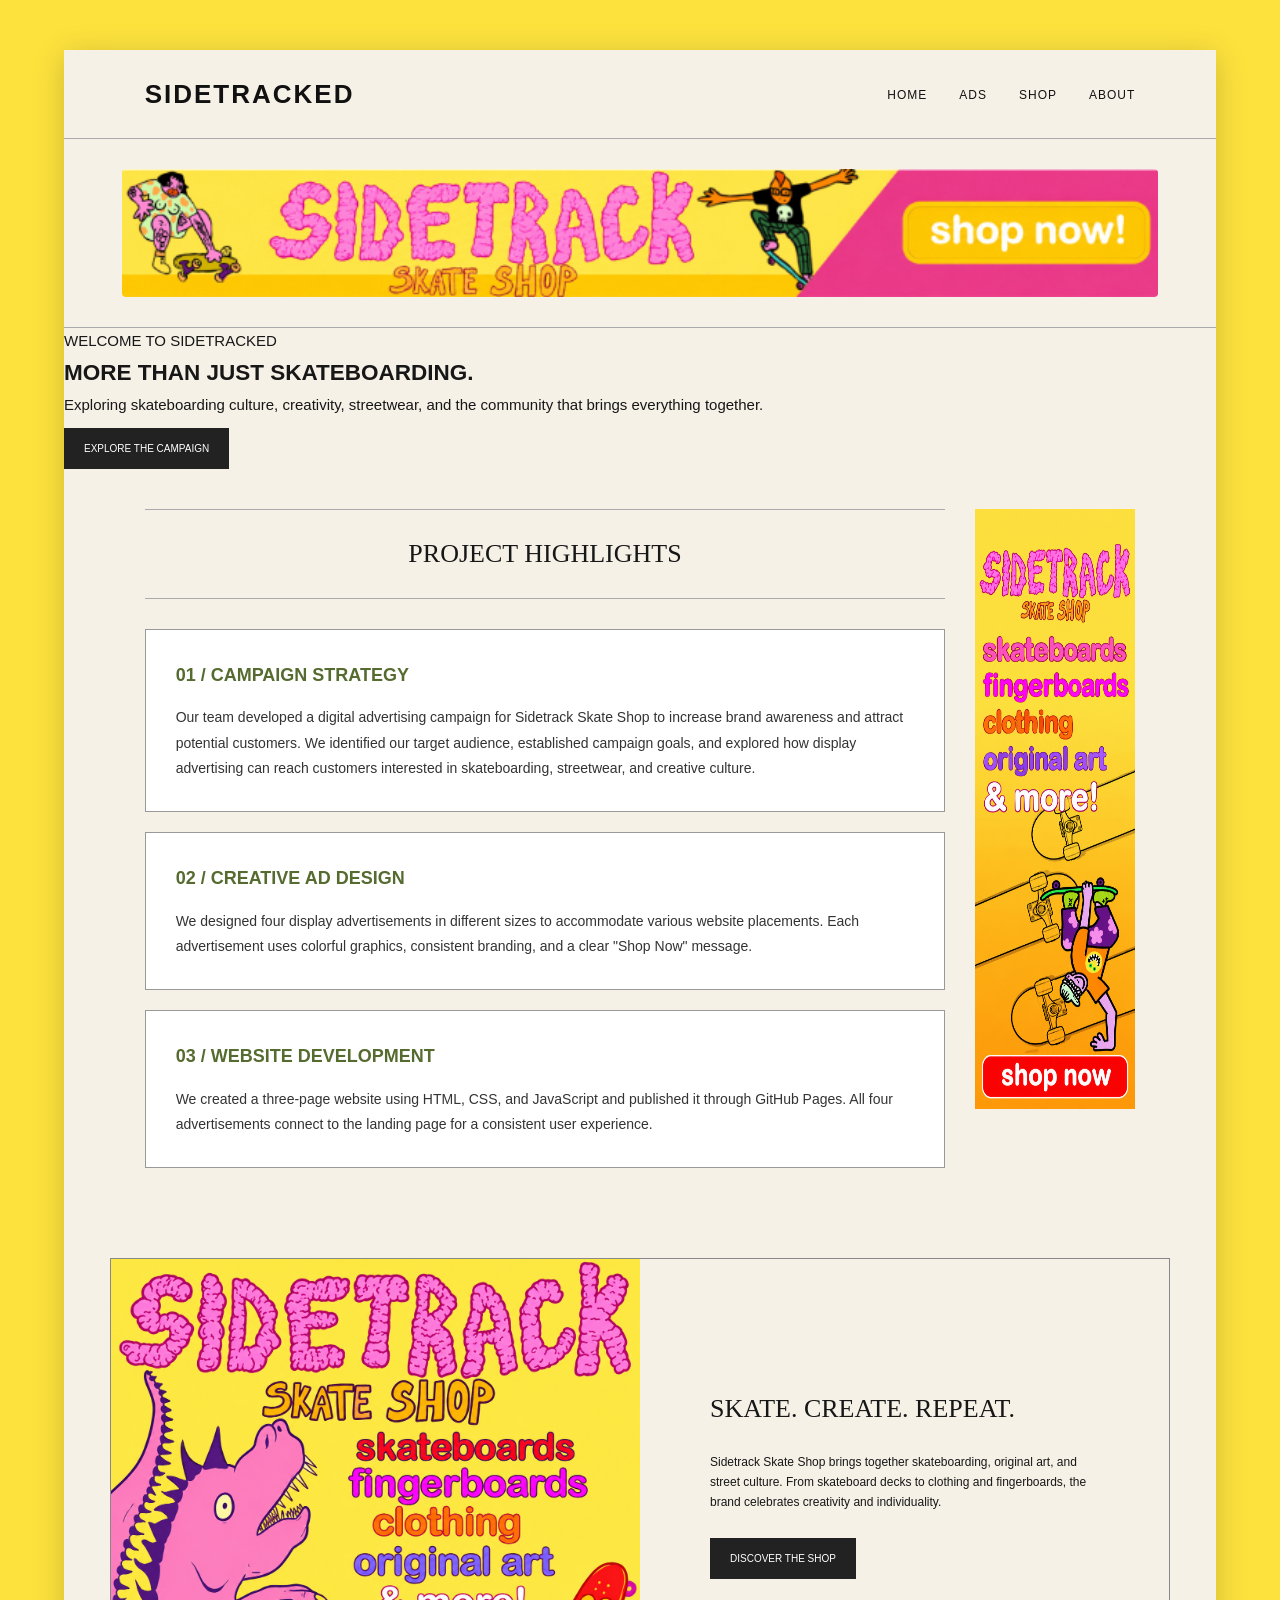
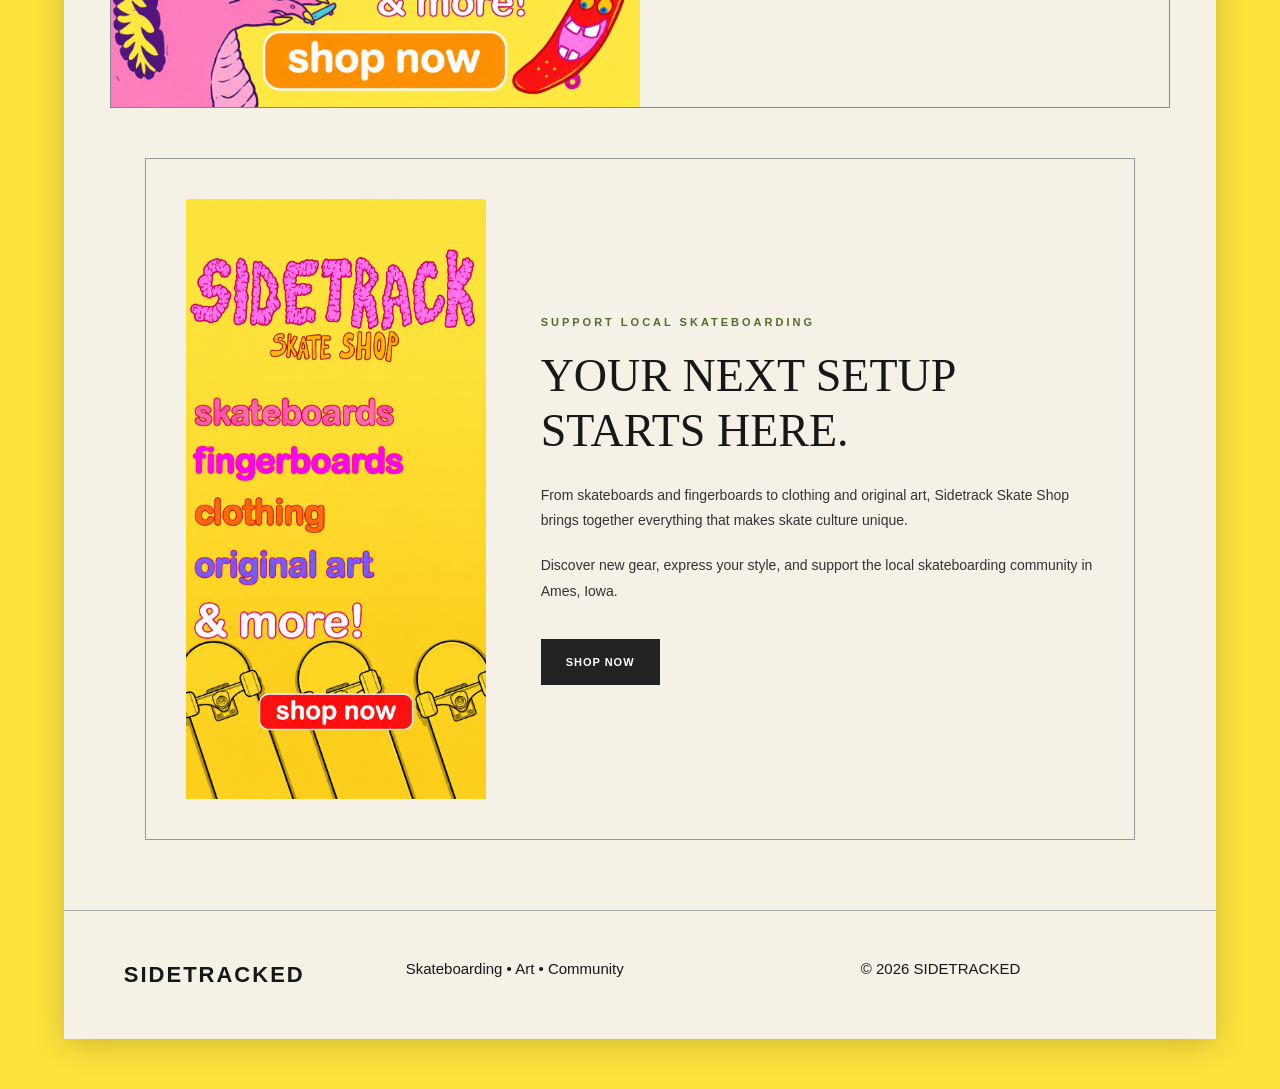
<file: index.html>
<!DOCTYPE html>
<html lang="en">
<head>
    <meta charset="UTF-8">
    <meta name="viewport" content="width=device-width, initial-scale=1.0">
    <title>SIDETRACKED | Home</title>
    <link rel="stylesheet" href="style.css?v=3">
</head>
<body>

<div class="site-container">

    <!-- NAVIGATION -->
    <header>
        <nav class="navbar">
            <a href="index.html" class="logo">SIDETRACKED</a>

            <ul class="nav-links">
                <li><a href="index.html">HOME</a></li>
                <li><a href="ads.html">ADS</a></li>
                <li><a href="landingv2.html">SHOP</a></li>
                <li><a href="#about">ABOUT</a></li>
            </ul>
        </nav>
    </header>

    <!-- HERO -->
    
<!-- SIDETRACKED BANNER -->
<section class="home-banner">

    <a href="landingv2.html">
        <img
            src="sidetrack ad2 728x90 v2.jpg"
            alt="SIDETRACKED Skate Shop Banner">
    </a>

</section>

    <section class="hero">
        <div class="hero-text">
            <p class="eyebrow">WELCOME TO SIDETRACKED</p>
            <h2>MORE THAN JUST SKATEBOARDING.</h2>
            <p>
                Exploring skateboarding culture, creativity,
                streetwear, and the community that brings
                everything together.
            </p>

            <a href="ads.html" class="button">EXPLORE THE CAMPAIGN</a>
        </div>
</section>

<!-- PROJECT HIGHLIGHTS + SIDEBAR AD -->
<section class="highlights-layout">

    <div class="highlights-content">

        <section class="section-heading">
            <h2>PROJECT HIGHLIGHTS</h2>
        </section>

        <section class="card-grid">

            <article class="feature-card">
                <h3>01 / CAMPAIGN STRATEGY</h3>
                <p>
                    Our team developed a digital advertising
                    campaign for Sidetrack Skate Shop to
                    increase brand awareness and attract
                    potential customers. We identified our
                    target audience, established campaign
                    goals, and explored how display
                    advertising can reach customers
                    interested in skateboarding,
                    streetwear, and creative culture.
                </p>
            </article>

            <article class="feature-card">
                <h3>02 / CREATIVE AD DESIGN</h3>
                <p>
                    We designed four display advertisements
                    in different sizes to accommodate
                    various website placements. Each
                    advertisement uses colorful graphics,
                    consistent branding, and a clear
                    "Shop Now" message.
                </p>
            </article>

            <article class="feature-card">
                <h3>03 / WEBSITE DEVELOPMENT</h3>
                <p>
                    We created a three-page website using
                    HTML, CSS, and JavaScript and published
                    it through GitHub Pages. All four
                    advertisements connect to the landing
                    page for a consistent user experience.
                </p>
            </article>

        </section>

    </div>

    <!-- 160x600 WIDE SKYSCRAPER AD -->
    <aside class="skyscraper-ad">

        <a href="landingv2.html">
            <img
                src="Sidetrack Skate Shop Poster.png"
                alt="Sidetrack Skate Shop 160x600 Ad">
        </a>

    </aside>

</section>
  
<!-- ABOUT SIDETRACKED -->
<section class="about-section">

    <!-- LEFT SIDE: ADVERTISEMENT -->
    <div class="about-image">

        <a href="landingv2.html">
            <img
                src="sidetrack ad1 300x250.png"
                alt="Sidetrack Skate Shop Advertisement">
        </a>

    </div>

    <!-- RIGHT SIDE: TEXT -->
    <div class="about-text">

        <h2>SKATE. CREATE. REPEAT.</h2>

        <p>
            Sidetrack Skate Shop brings together
            skateboarding, original art, and street
            culture. From skateboard decks to clothing
            and fingerboards, the brand celebrates
            creativity and individuality.
        </p>

        <a href="landingv2.html" class="button">
            DISCOVER THE SHOP
        </a>

    </div>

</section>

    <!-- FEATURED SHOP PROMOTION -->
<section class="shop-promotion">

    <!-- 300x600 HALF PAGE AD -->
    <div class="half-page-ad">

        <a href="landingv2.html">
            <img
                src="sidetrack ad4 300x600.png"
                alt="Sidetrack Skate Shop 300x600 Ad">
        </a>

    </div>
    
    <!-- PROMOTIONAL TEXT -->
    <div class="shop-promotion-text">

        <p class="eyebrow">
            SUPPORT LOCAL SKATEBOARDING
        </p>

        <h2>
            YOUR NEXT SETUP STARTS HERE.
        </h2>

        <p>
            From skateboards and fingerboards to
            clothing and original art, Sidetrack
            Skate Shop brings together everything
            that makes skate culture unique.
        </p>

        <p>
            Discover new gear, express your style,
            and support the local skateboarding
            community in Ames, Iowa.
        </p>

        <a href="landingv2.html" class="button">
            SHOP NOW
        </a>

    </div>

</section>
    
    <footer>
        <div class="footer-logo">SIDETRACKED</div>
        <p>Skateboarding • Art • Community</p>
        <p>© <span id="year"></span> SIDETRACKED</p>
    </footer>

</div>

<script src="script.js"></script>
</body>
</html>
</file>
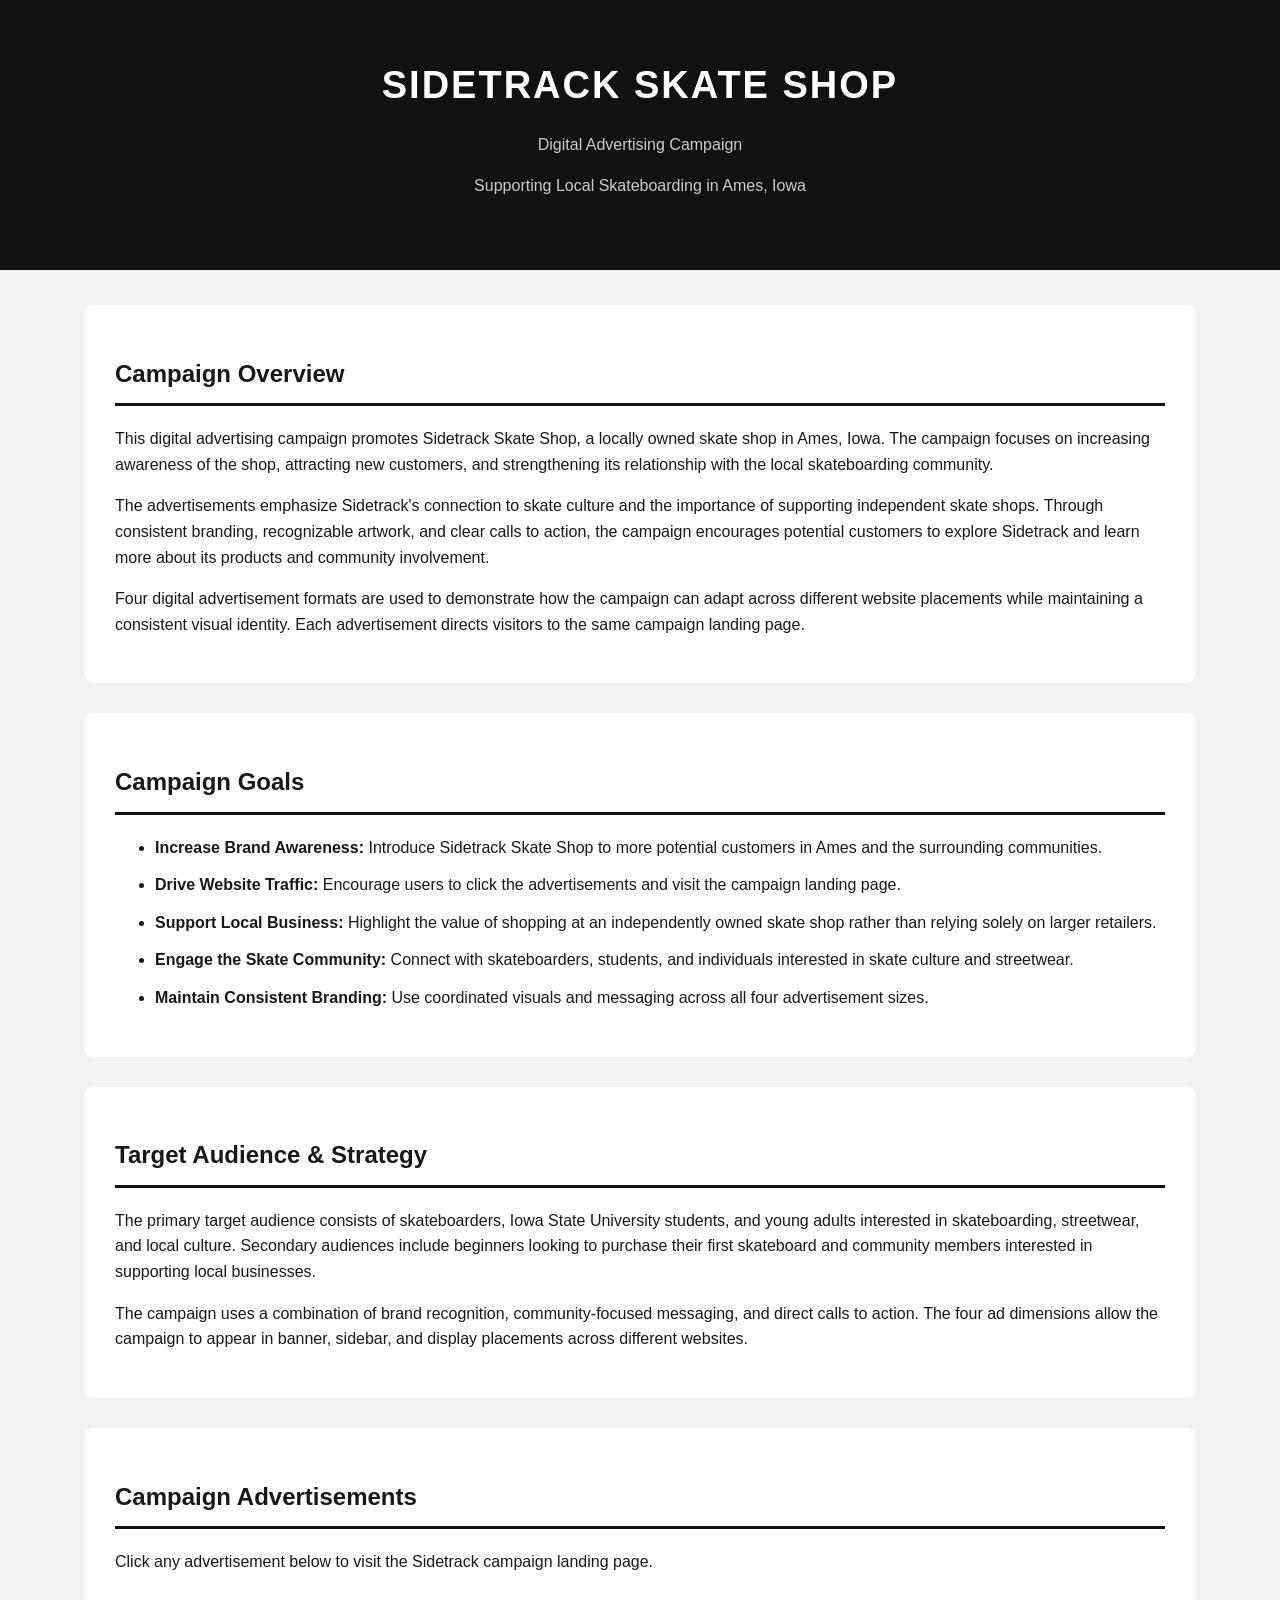
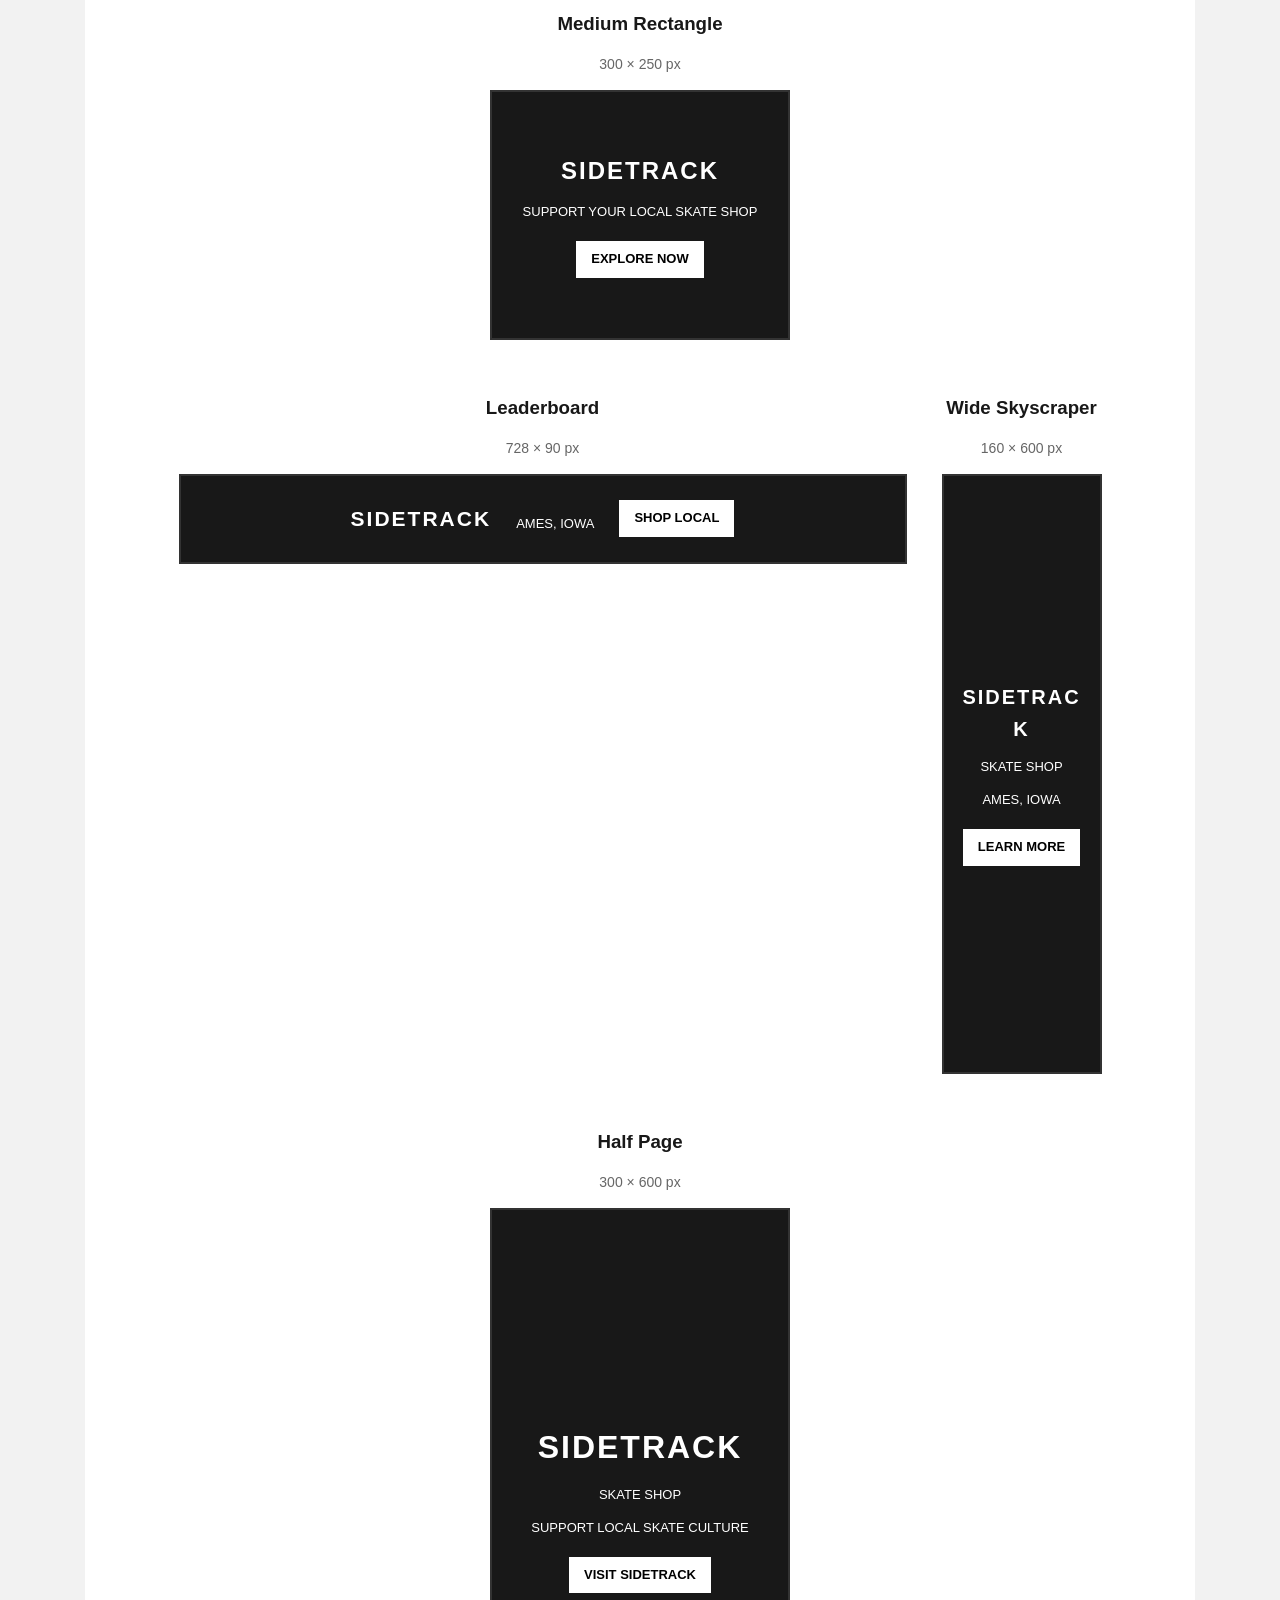
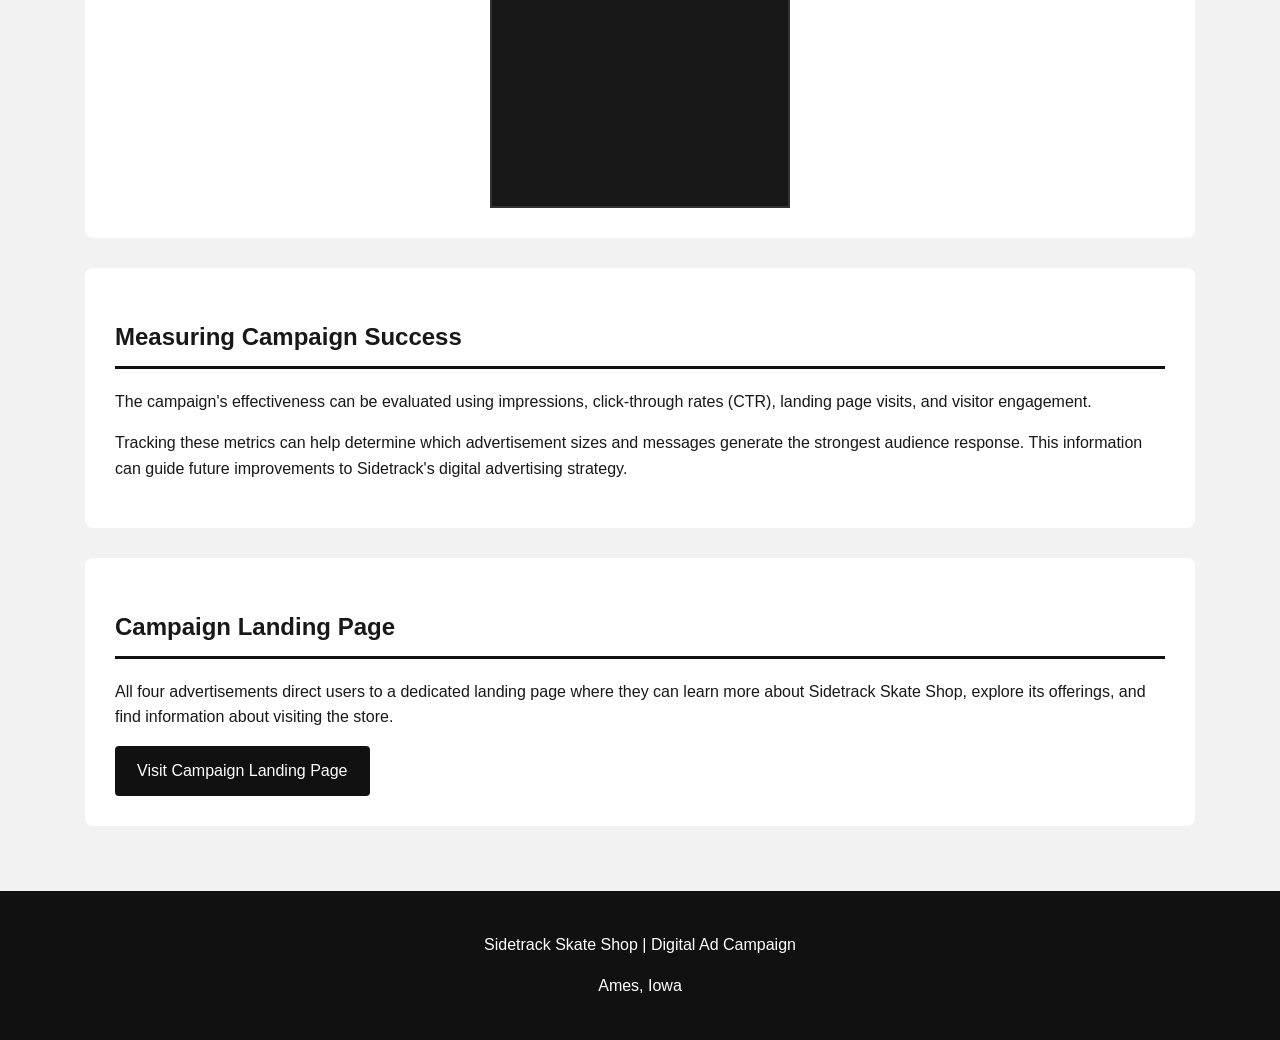
<file: adcampaign.html>
<!DOCTYPE html>
<html lang="en">
<head>
  <meta charset="UTF-8">
  <meta name="viewport"
        content="width=device-width, initial-scale=1.0">
  <title>Sidetrack Skate Shop | Ad Campaign</title>

  <style>
    * {
      box-sizing: border-box;
    }

    body {
      margin: 0;
      font-family: Arial, sans-serif;
      background: #f2f2f2;
      color: #181818;
      line-height: 1.6;
    }

    header {
      background: #111;
      color: white;
      text-align: center;
      padding: 55px 20px;
    }

    header h1 {
      font-size: 38px;
      margin: 0;
      letter-spacing: 2px;
    }

    header p {
      color: #ccc;
    }

    main {
      max-width: 1150px;
      margin: auto;
      padding: 35px 20px;
    }

    section {
      background: white;
      padding: 30px;
      margin-bottom: 30px;
      border-radius: 8px;
    }

    h2 {
      border-bottom: 3px solid #111;
      padding-bottom: 10px;
    }

    .ad-grid {
      display: flex;
      flex-wrap: wrap;
      gap: 35px;
      align-items: flex-start;
      justify-content: center;
    }

    .ad-item {
      text-align: center;
      max-width: 100%;
    }

    .ad-item h3 {
      margin-bottom: 6px;
    }

    .ad-item p {
      color: #666;
      font-size: 14px;
    }

    .ad {
      display: flex;
      flex-direction: column;
      align-items: center;
      justify-content: center;
      background: #181818;
      color: white;
      text-decoration: none;
      border: 2px solid #333;
      overflow: hidden;
      transition: transform 0.2s;
    }

    .ad:hover {
      transform: scale(1.02);
      border-color: #777;
    }

    .ad strong {
      font-size: 24px;
      letter-spacing: 2px;
      text-transform: uppercase;
    }

    .ad span {
      font-size: 13px;
      margin-top: 12px;
    }

    .ad .cta {
      background: white;
      color: black;
      padding: 8px 15px;
      font-weight: bold;
      margin-top: 18px;
    }

    .medium-rectangle {
      width: 300px;
      height: 250px;
    }

    .leaderboard {
      width: 728px;
      height: 90px;
      flex-direction: row;
      gap: 25px;
    }

    .leaderboard strong {
      font-size: 21px;
    }

    .leaderboard .cta {
      margin-top: 0;
    }

    .wide-skyscraper {
      width: 160px;
      height: 600px;
      padding: 12px;
    }

    .wide-skyscraper strong {
      font-size: 20px;
      overflow-wrap: anywhere;
    }

    .half-page {
      width: 300px;
      height: 600px;
      padding: 20px;
    }

    .half-page strong {
      font-size: 32px;
    }

    .goals li {
      margin-bottom: 12px;
    }

    .landing-link {
      display: inline-block;
      background: #111;
      color: white;
      padding: 12px 22px;
      text-decoration: none;
      border-radius: 4px;
    }

    footer {
      background: #111;
      color: white;
      text-align: center;
      padding: 25px;
    }

    @media (max-width: 780px) {
      .ad-item {
        overflow-x: auto;
        width: 100%;
      }

      .leaderboard {
        margin: 0 auto;
      }
    }
  </style>
</head>

<body>

  <header>
    <h1>SIDETRACK SKATE SHOP</h1>
    <p>Digital Advertising Campaign</p>
    <p>Supporting Local Skateboarding in Ames, Iowa</p>
  </header>

  <main>

    <section>
      <h2>Campaign Overview</h2>

      <p>
        This digital advertising campaign promotes
        Sidetrack Skate Shop, a locally owned skate
        shop in Ames, Iowa. The campaign focuses on
        increasing awareness of the shop, attracting
        new customers, and strengthening its
        relationship with the local skateboarding
        community.
      </p>

      <p>
        The advertisements emphasize Sidetrack's
        connection to skate culture and the importance
        of supporting independent skate shops.
        Through consistent branding, recognizable
        artwork, and clear calls to action, the
        campaign encourages potential customers
        to explore Sidetrack and learn more about
        its products and community involvement.
      </p>

      <p>
        Four digital advertisement formats are used
        to demonstrate how the campaign can adapt
        across different website placements while
        maintaining a consistent visual identity.
        Each advertisement directs visitors to
        the same campaign landing page.
      </p>
    </section>

    <section class="goals">
      <h2>Campaign Goals</h2>

      <ul>
        <li>
          <strong>Increase Brand Awareness:</strong>
          Introduce Sidetrack Skate Shop to more
          potential customers in Ames and the
          surrounding communities.
        </li>

        <li>
          <strong>Drive Website Traffic:</strong>
          Encourage users to click the advertisements
          and visit the campaign landing page.
        </li>

        <li>
          <strong>Support Local Business:</strong>
          Highlight the value of shopping at an
          independently owned skate shop rather
          than relying solely on larger retailers.
        </li>

        <li>
          <strong>Engage the Skate Community:</strong>
          Connect with skateboarders, students,
          and individuals interested in skate
          culture and streetwear.
        </li>

        <li>
          <strong>Maintain Consistent Branding:</strong>
          Use coordinated visuals and messaging
          across all four advertisement sizes.
        </li>
      </ul>
    </section>

    <section>
      <h2>Target Audience & Strategy</h2>

      <p>
        The primary target audience consists of
        skateboarders, Iowa State University
        students, and young adults interested in
        skateboarding, streetwear, and local culture.
        Secondary audiences include beginners
        looking to purchase their first skateboard
        and community members interested in
        supporting local businesses.
      </p>

      <p>
        The campaign uses a combination of brand
        recognition, community-focused messaging,
        and direct calls to action. The four ad
        dimensions allow the campaign to appear
        in banner, sidebar, and display placements
        across different websites.
      </p>
    </section>

    <section>
      <h2>Campaign Advertisements</h2>

      <p>
        Click any advertisement below to visit
        the Sidetrack campaign landing page.
      </p>

      <div class="ad-grid">

        <!-- 300 x 250 -->
        <div class="ad-item">
          <h3>Medium Rectangle</h3>
          <p>300 × 250 px</p>

          <a href="landing.html"
             class="ad medium-rectangle"
             aria-label="Visit Sidetrack Skate Shop">
            <strong>SIDETRACK</strong>
            <span>SUPPORT YOUR LOCAL SKATE SHOP</span>
            <span class="cta">EXPLORE NOW</span>
          </a>
        </div>

        <!-- 728 x 90 -->
        <div class="ad-item">
          <h3>Leaderboard</h3>
          <p>728 × 90 px</p>

          <a href="landing.html"
             class="ad leaderboard"
             aria-label="Visit Sidetrack Skate Shop">
            <strong>SIDETRACK</strong>
            <span>AMES, IOWA</span>
            <span class="cta">SHOP LOCAL</span>
          </a>
        </div>

        <!-- 160 x 600 -->
        <div class="ad-item">
          <h3>Wide Skyscraper</h3>
          <p>160 × 600 px</p>

          <a href="landing.html"
             class="ad wide-skyscraper"
             aria-label="Visit Sidetrack Skate Shop">
            <strong>SIDETRACK</strong>
            <span>SKATE SHOP</span>
            <span>AMES, IOWA</span>
            <span class="cta">LEARN MORE</span>
          </a>
        </div>

        <!-- 300 x 600 -->
        <div class="ad-item">
          <h3>Half Page</h3>
          <p>300 × 600 px</p>

          <a href="landing.html"
             class="ad half-page"
             aria-label="Visit Sidetrack Skate Shop">
            <strong>SIDETRACK</strong>
            <span>SKATE SHOP</span>
            <span>SUPPORT LOCAL SKATE CULTURE</span>
            <span class="cta">VISIT SIDETRACK</span>
          </a>
        </div>

      </div>
    </section>

    <section>
      <h2>Measuring Campaign Success</h2>

      <p>
        The campaign's effectiveness can be
        evaluated using impressions, click-through
        rates (CTR), landing page visits, and
        visitor engagement.
      </p>

      <p>
        Tracking these metrics can help determine
        which advertisement sizes and messages
        generate the strongest audience response.
        This information can guide future
        improvements to Sidetrack's digital
        advertising strategy.
      </p>
    </section>

    <section>
      <h2>Campaign Landing Page</h2>

      <p>
        All four advertisements direct users to
        a dedicated landing page where they can
        learn more about Sidetrack Skate Shop,
        explore its offerings, and find information
        about visiting the store.
      </p>

      <a href="landing.html" class="landing-link">
        Visit Campaign Landing Page
      </a>
    </section>

  </main>

  <footer>
    <p>Sidetrack Skate Shop | Digital Ad Campaign</p>
    <p>Ames, Iowa</p>
  </footer>

</body>
</html>
</file>
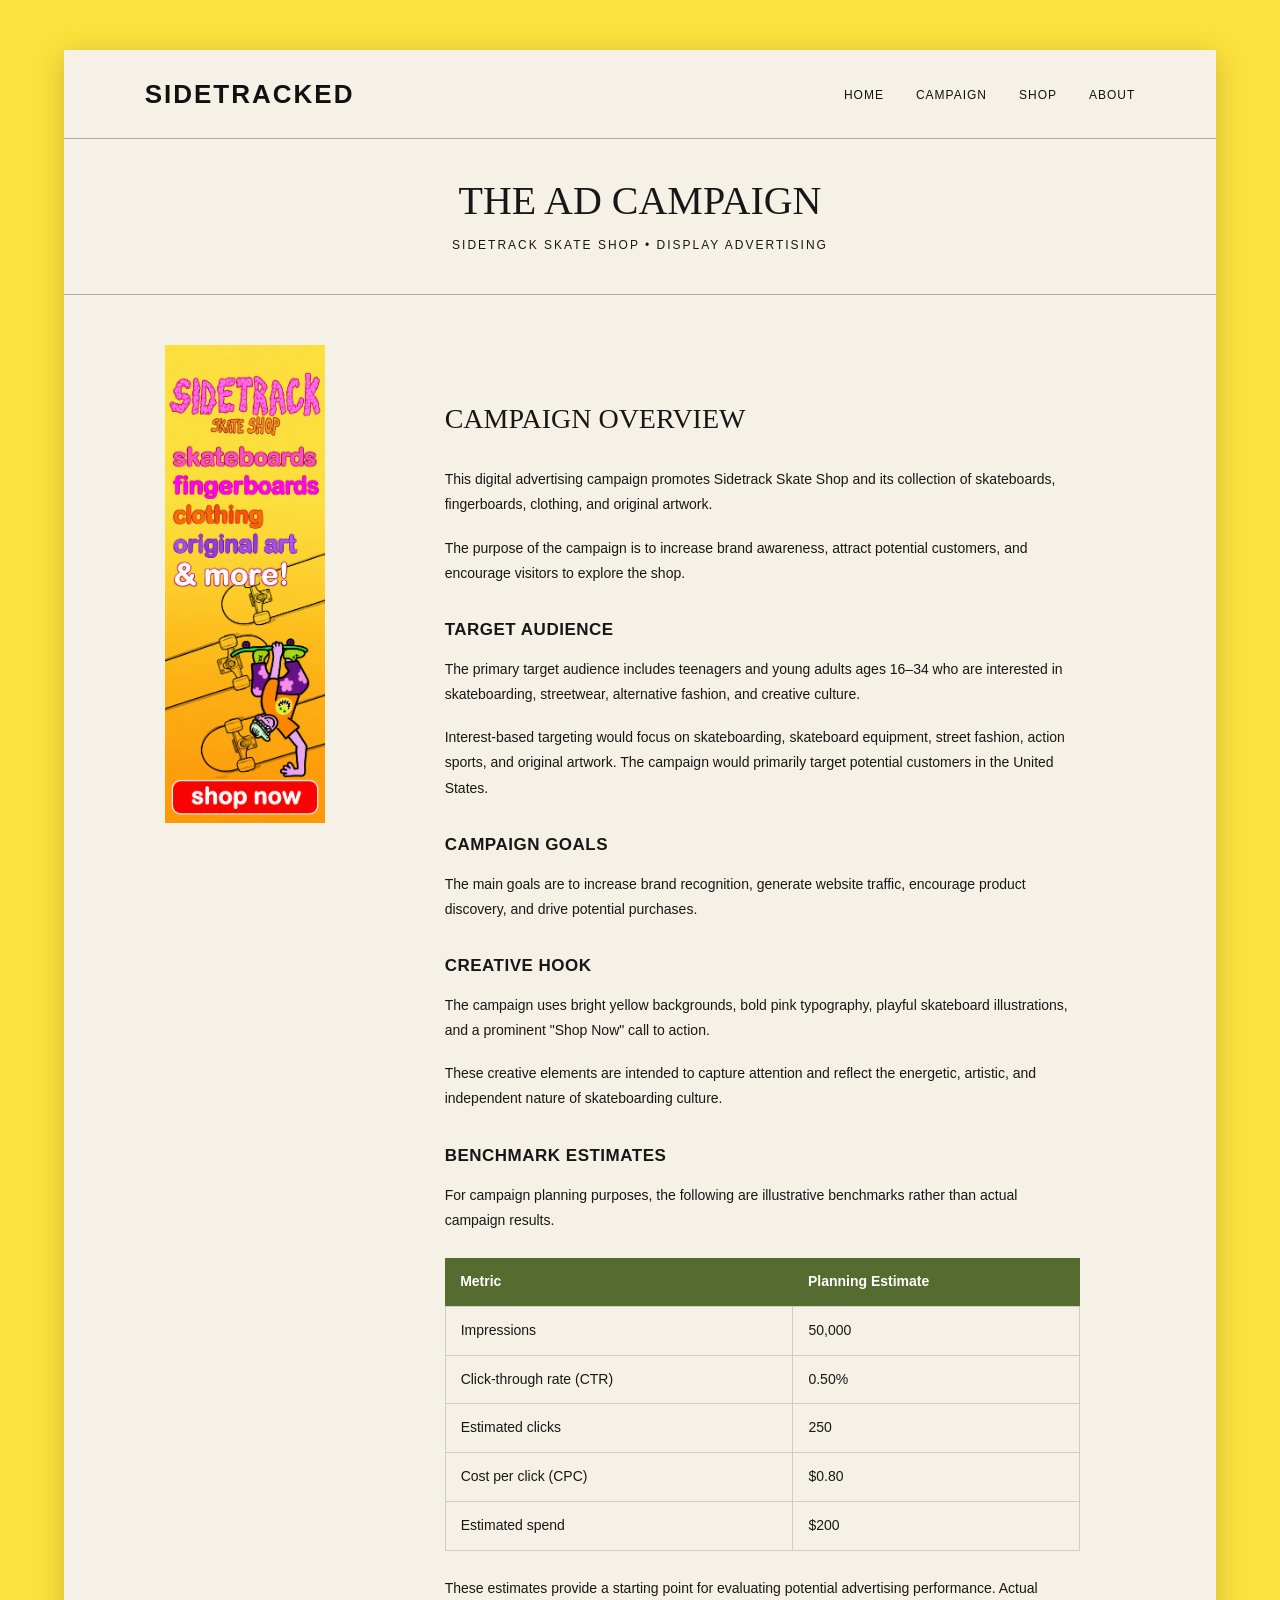
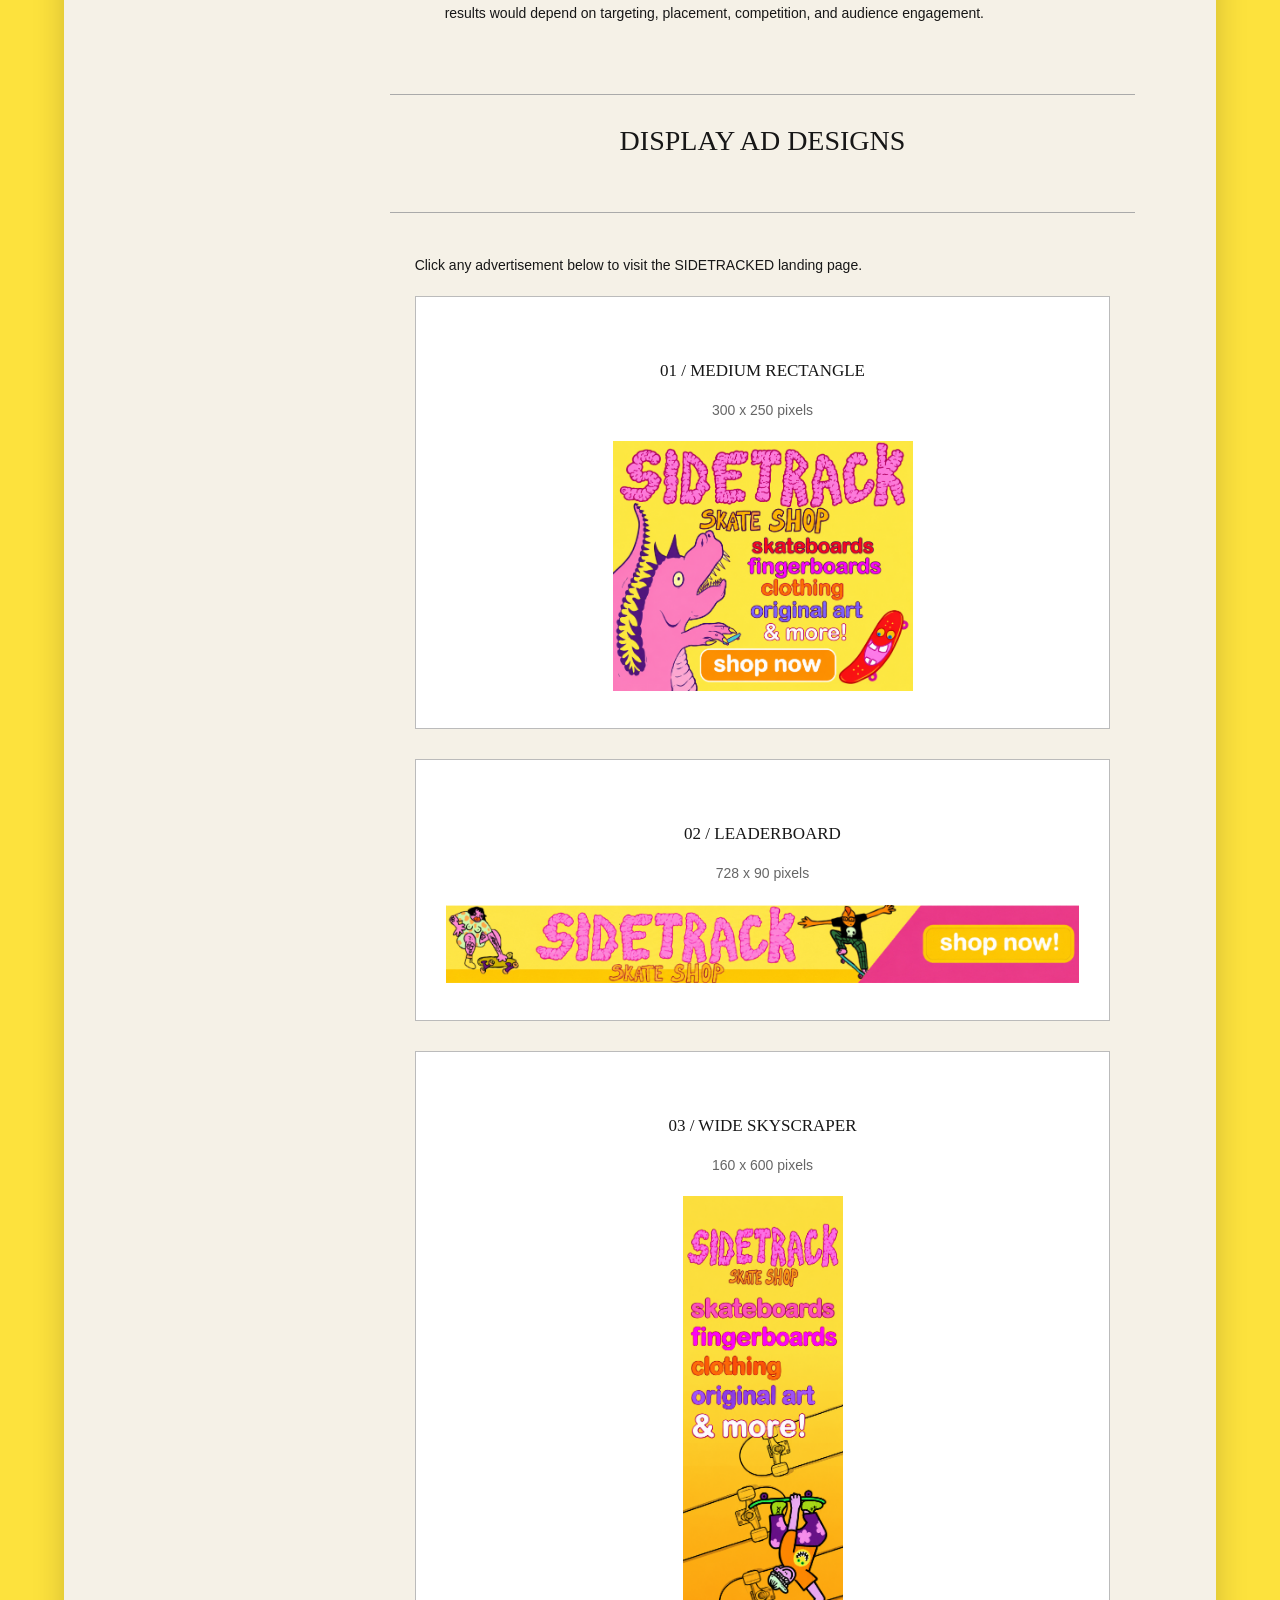
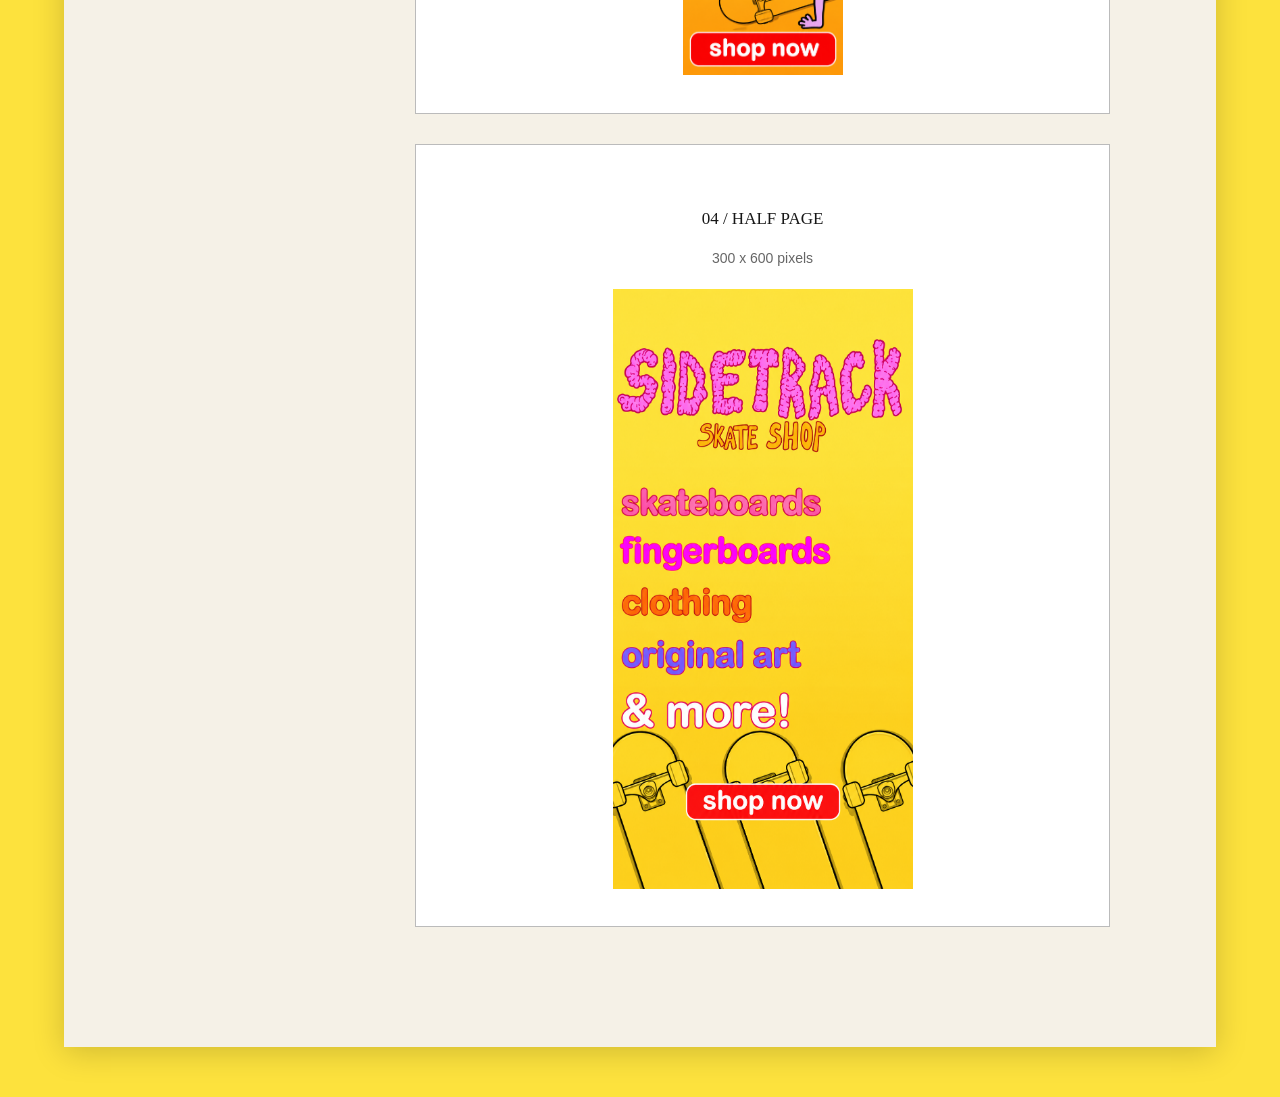
<file: ads.html>
<!DOCTYPE html>
<html lang="en">
<head>
    <meta charset="UTF-8">
    <meta name="viewport" content="width=device-width, initial-scale=1.0">
    <title>SIDETRACKED | Advertising Campaign</title>
    <link rel="stylesheet" href="style.css">
</head>
<body>

<div class="site-container">

    <header>
        <nav class="navbar">
            <a href="index.html" class="logo">SIDETRACKED</a>
            <ul class="nav-links">
                <li><a href="index.html">HOME</a></li>
                <li><a href="ads.html">CAMPAIGN</a></li>
                <li><a href="landing.html">SHOP</a></li>
                <li><a href="index.html#about">ABOUT</a></li>
            </ul>
        </nav>
   
<!-- MAIN PAGE TITLE -->
<section class="page-title">
    <h1>THE AD CAMPAIGN</h1>
    <p>SIDETRACK SKATE SHOP • DISPLAY ADVERTISING</p>
</section>

<!-- TWO-COLUMN CAMPAIGN SECTION -->
<section class="campaign-layout">

    <!-- LEFT SIDE: ADVERTISEMENT -->
    <aside class="campaign-sidebar">
        <a href="landing.html">
            <img
                src="Sidetrack Skate Shop Poster.png"
                alt="SIDETRACKED Skate Shop Advertisement">
        </a>
    </aside>

    <!-- RIGHT SIDE: CAMPAIGN DESCRIPTION -->
    <div class="campaign-content">

    <section class="content-section">
        <h2>CAMPAIGN OVERVIEW</h2>

        <p>
            This digital advertising campaign promotes
            Sidetrack Skate Shop and its collection of
            skateboards, fingerboards, clothing, and
            original artwork.
        </p>

        <p>
            The purpose of the campaign is to increase
            brand awareness, attract potential customers,
            and encourage visitors to explore the shop.
        </p>

        <h3>TARGET AUDIENCE</h3>
        <p>
            The primary target audience includes teenagers
            and young adults ages 16–34 who are interested
            in skateboarding, streetwear, alternative
            fashion, and creative culture.
        </p>

        <p>
            Interest-based targeting would focus on
            skateboarding, skateboard equipment, street
            fashion, action sports, and original artwork.
            The campaign would primarily target potential
            customers in the United States.
        </p>

        <h3>CAMPAIGN GOALS</h3>
        <p>
            The main goals are to increase brand recognition,
            generate website traffic, encourage product
            discovery, and drive potential purchases.
        </p>

        <h3>CREATIVE HOOK</h3>
        <p>
            The campaign uses bright yellow backgrounds,
            bold pink typography, playful skateboard
            illustrations, and a prominent "Shop Now"
            call to action.
        </p>

        <p>
            These creative elements are intended to capture
            attention and reflect the energetic, artistic,
            and independent nature of skateboarding culture.
        </p>

        <h3>BENCHMARK ESTIMATES</h3>
        <p>
            For campaign planning purposes, the following
            are illustrative benchmarks rather than
            actual campaign results.
        </p>

        <table class="benchmark-table">
            <tr>
                <th>Metric</th>
                <th>Planning Estimate</th>
            </tr>
            <tr>
                <td>Impressions</td>
                <td>50,000</td>
            </tr>
            <tr>
                <td>Click-through rate (CTR)</td>
                <td>0.50%</td>
            </tr>
            <tr>
                <td>Estimated clicks</td>
                <td>250</td>
            </tr>
            <tr>
                <td>Cost per click (CPC)</td>
                <td>$0.80</td>
            </tr>
            <tr>
                <td>Estimated spend</td>
                <td>$200</td>
            </tr>
        </table>

        <p>
            These estimates provide a starting point for
            evaluating potential advertising performance.
            Actual results would depend on targeting,
            placement, competition, and audience engagement.
        </p>
    </section>
    
    <section class="section-heading">
    <h2>DISPLAY AD DESIGNS</h2>
</section>
<section class="ads-section">
   
    <p>
        Click any advertisement below to visit
        the SIDETRACKED landing page.
    </p>
    <!-- AD 1: MEDIUM RECTANGLE -->
    <div class="ad-item">
        <h3>01 / MEDIUM RECTANGLE</h3>
        <p>300 x 250 pixels</p>

        <a href="landing.html">
            <img
                src="sidetrack ad1 300x250.png"
                alt="Medium Rectangle Advertisement"
                width="300">
        </a>
    </div>

    <!-- AD 2: LEADERBOARD -->
    <div class="ad-item">
        <h3>02 / LEADERBOARD</h3>
        <p>728 x 90 pixels</p>

        <a href="landing.html">
            <img
                src="sidetrack ad2 728x90 v2.jpg"
                alt="Leaderboard Advertisement"
                width="728">
        </a>
    </div>
<!-- AD 3: WIDE SKYSCRAPER -->
<div class="ad-item">
    <h3>03 / WIDE SKYSCRAPER</h3>
    <p>160 x 600 pixels</p>

    <a href="landing.html">
        <img
            src="Sidetrack Skate Shop Poster.png"
            alt="Sidetrack Wide Skyscraper Advertisement"
            width="160">
    </a>
</div>
    <!-- AD 4: HALF PAGE -->
    <div class="ad-item">
        <h3>04 / HALF PAGE</h3>
        <p>300 x 600 pixels</p>

        <a href="landing.html">
            <img
                src="sidetrack ad4 300x600.png"
                alt="Half Page Advertisement"
                width="300">
        </a>
    </div>

</section>

</div>

</body>
</html>
</file>
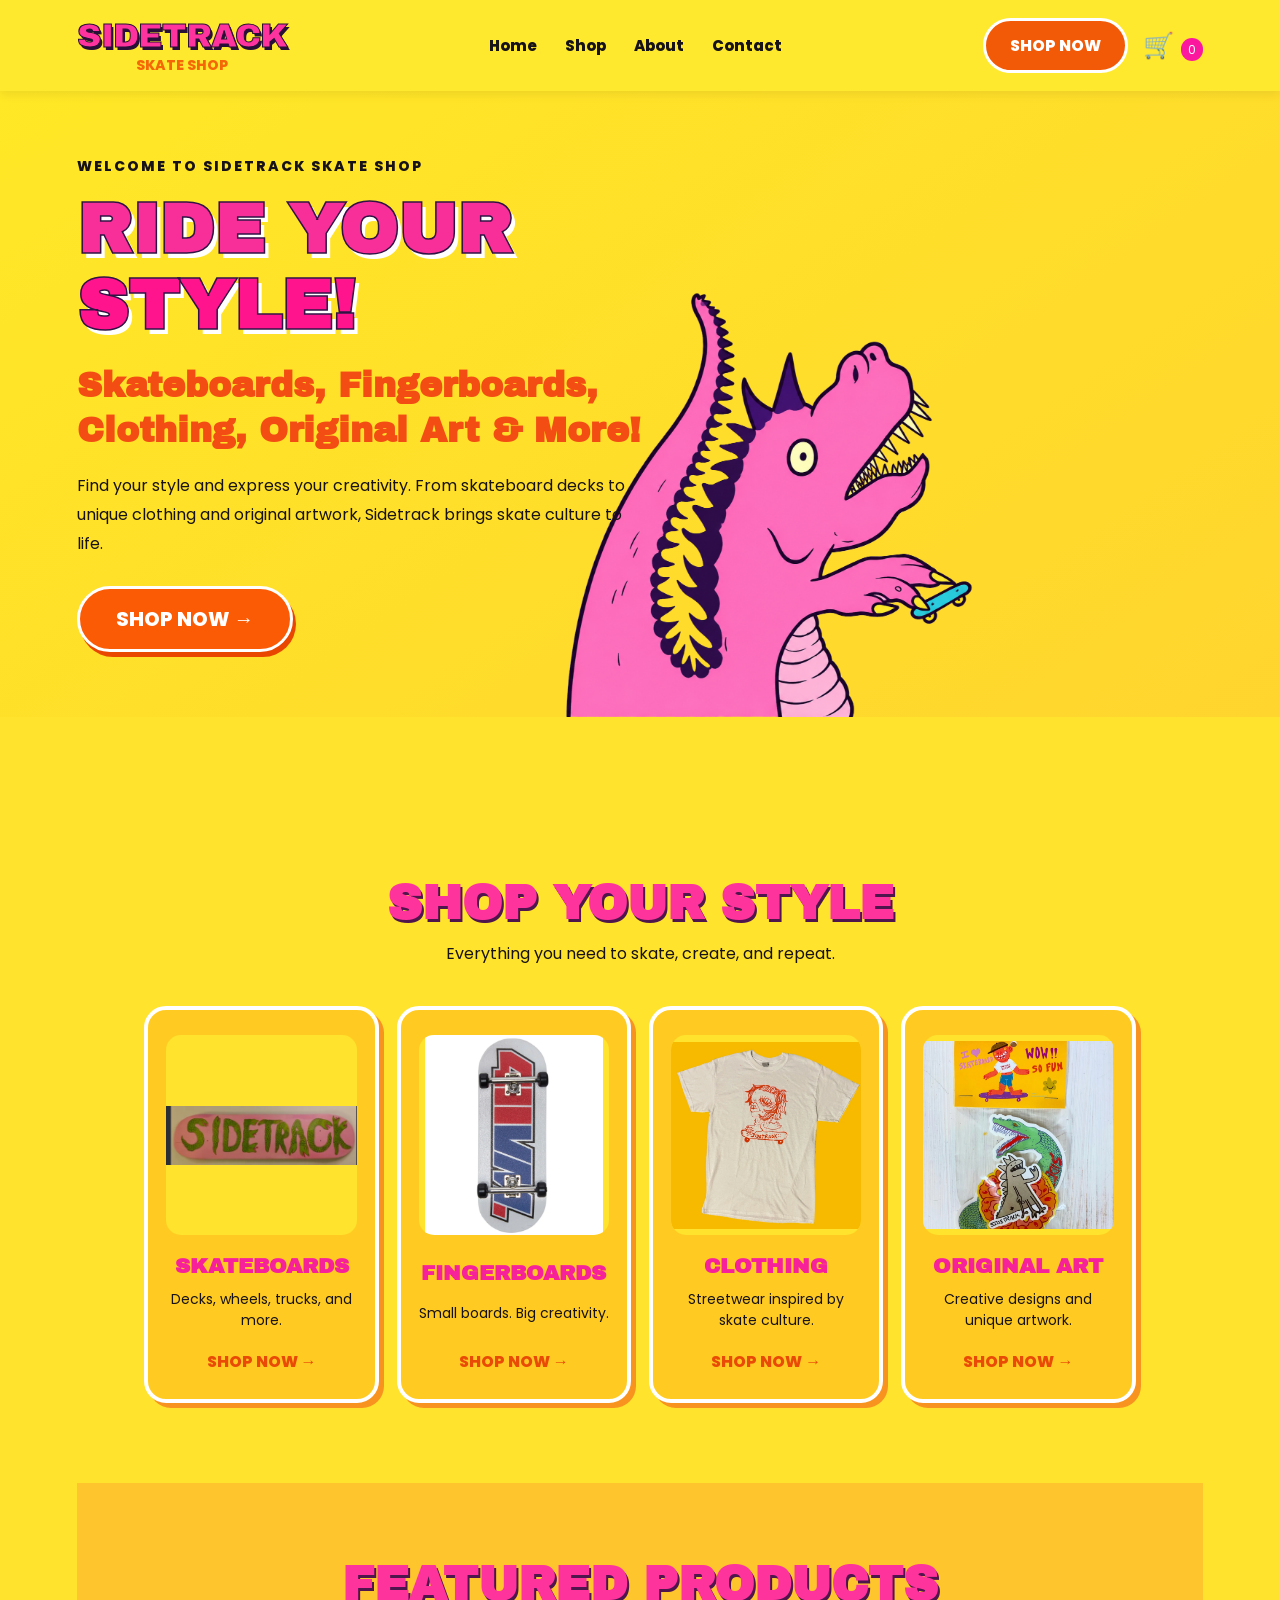
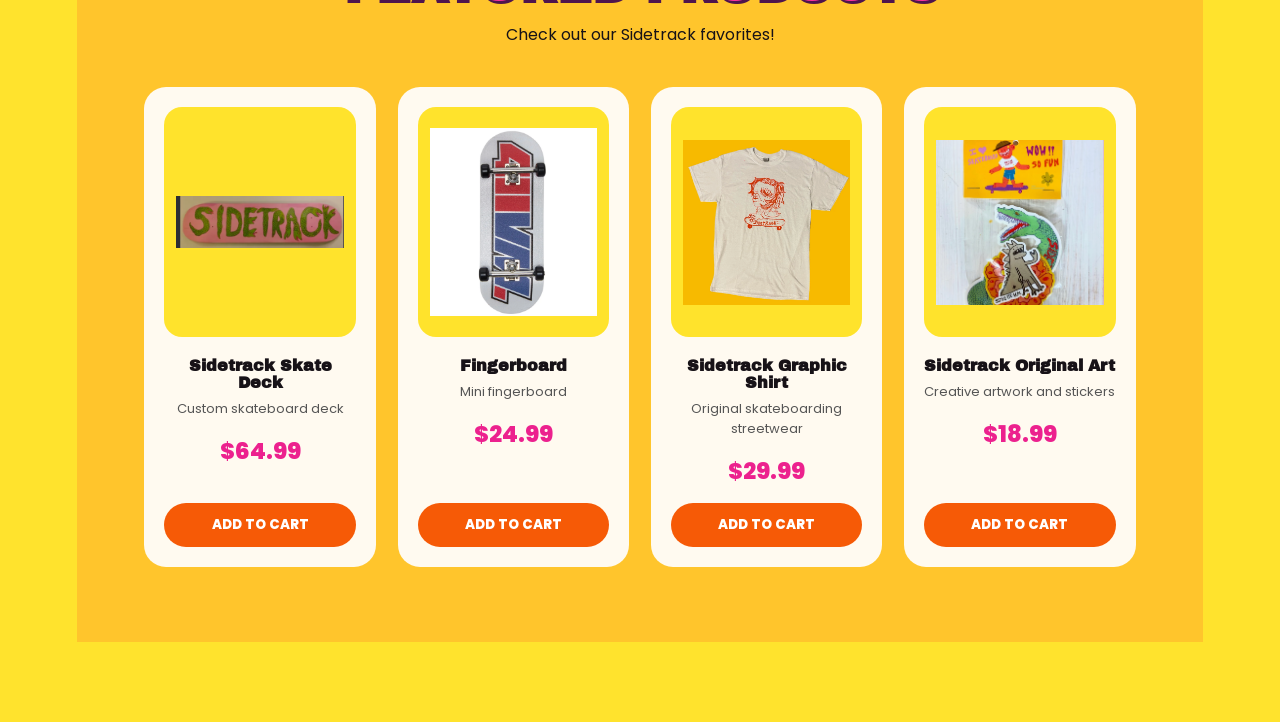
<file: landingv2.html>
<!DOCTYPE html>
<html lang="en">
<head>
  <meta charset="UTF-8">
  <meta name="viewport" content="width=device-width, initial-scale=1.0">
  <title>Sidetrack Skate Shop | Skate. Create. Repeat.</title>
  <link rel="stylesheet" href="landing.css?v=4">
</head>

<body>

  <!-- NAVIGATION -->
  <header class="navbar">
    <a href="landing.html" class="logo">
      <span>SIDETRACK</span>
      <small>SKATE SHOP</small>
    </a>

    <nav>
      <a href="index.html">Home</a>
      <a href="#shop">Shop</a>
      <a href="#about">About</a>
      <a href="#contact">Contact</a>
    </nav>

    <div class="nav-actions">
      <a href="#shop" class="nav-shop">SHOP NOW</a>
      <button class="cart-button" id="cart-button"
              aria-label="View shopping cart">
        🛒 <span id="cart-count">0</span>
      </button>
    </div>
  </header>


  <!-- HERO SECTION -->
  <section class="hero">

    <div class="hero-text">
      <p class="eyebrow">WELCOME TO SIDETRACK SKATE SHOP</p>

      <h1>RIDE YOUR <span>STYLE!</span></h1>

      <h2>
        Skateboards, Fingerboards,<br>
        Clothing, Original Art & More!
      </h2>

      <p>
        Find your style and express your creativity.
        From skateboard decks to unique clothing and
        original artwork, Sidetrack brings skate culture
        to life.
      </p>

      <a href="#shop" class="main-button">SHOP NOW →</a>
    </div>
    
<!-- DINOSAUR ARTWORK -->
<div class="hero-image">
  <img
    src="Pink Dinosaur Holding a Fingerboard.png"
    alt="Sidetrack pink dinosaur holding a fingerboard"
    class="dinosaur-img"
  >
</div>

  </section>


  <!-- CATEGORY SECTION -->
  <section class="categories" id="shop">

<!-- SHOP YOUR STYLE -->
<section class="categories" id="shop">

  <h2>SHOP YOUR STYLE</h2>

  <p class="section-subtitle">
    Everything you need to skate, create, and repeat.
  </p>

  <div class="category-grid">

    <!-- SKATEBOARDS -->
    <a href="#products" class="category-card">
      <img src="sidetrack-deck.png"
           alt="Sidetrack skateboard deck"
           class="category-image">

      <h3>SKATEBOARDS</h3>
      <p>Decks, wheels, trucks, and more.</p>
      <span>SHOP NOW →</span>
    </a>

    <!-- FINGERBOARDS -->
    <a href="#products" class="category-card">
      <img src="sidetrack-fingerboard.png"
           alt="Fingerboard"
           class="category-image">

      <h3>FINGERBOARDS</h3>
      <p>Small boards. Big creativity.</p>
      <span>SHOP NOW →</span>
    </a>

    <!-- CLOTHING -->
    <a href="#products" class="category-card">
      <img src="sidetrack-shirt.png"
           alt="Sidetrack graphic T-shirt"
           class="category-image">

      <h3>CLOTHING</h3>
      <p>Streetwear inspired by skate culture.</p>
      <span>SHOP NOW →</span>
    </a>

    <!-- ORIGINAL ART -->
    <a href="#products" class="category-card">
      <img src="sidetrack-art.png"
           alt="Sidetrack original art and stickers"
           class="category-image">

      <h3>ORIGINAL ART</h3>
      <p>Creative designs and unique artwork.</p>
      <span>SHOP NOW →</span>
    </a>

  </div>

</section>

<!-- FEATURED PRODUCTS -->
<section class="products" id="products">

  <h2>FEATURED PRODUCTS</h2>

  <p class="section-subtitle">
    Check out our Sidetrack favorites!
  </p>

  <div class="product-grid">

    <!-- SKATEBOARD DECK -->
    <div class="product-card">

      <div class="product-picture">
        <img src="sidetrack-deck.png"
             alt="Sidetrack Skate Deck">
      </div>

      <h3>Sidetrack Skate Deck</h3>
      <p>Custom skateboard deck</p>

      <div class="price">$64.99</div>

      <button class="add-cart"
              data-product="Sidetrack Skate Deck"
              data-price="64.99">
        ADD TO CART
      </button>

    </div>

    <!-- FINGERBOARD -->
    <div class="product-card">

      <div class="product-picture">
        <img src="sidetrack-fingerboard.png"
             alt="Checker Fingerboard">
      </div>

      <h3>Fingerboard</h3>
      <p>Mini fingerboard</p>

      <div class="price">$24.99</div>

      <button class="add-cart"
              data-product="Fingerboard"
              data-price="24.99">
        ADD TO CART
      </button>

    </div>

    <!-- SHIRT -->
    <div class="product-card">

      <div class="product-picture">
        <img src="sidetrack-shirt.png"
             alt="Sidetrack Graphic Shirt">
      </div>

      <h3>Sidetrack Graphic Shirt</h3>
      <p>Original skateboarding streetwear</p>

      <div class="price">$29.99</div>

      <button class="add-cart"
              data-product="Sidetrack Graphic Shirt"
              data-price="29.99">
        ADD TO CART
      </button>

    </div>

    <!-- ORIGINAL ART -->
    <div class="product-card">

      <div class="product-picture">
        <img src="sidetrack-art.png"
             alt="Sidetrack Original Artwork">
      </div>

      <h3>Sidetrack Original Art</h3>
      <p>Creative artwork and stickers</p>

      <div class="price">$18.99</div>

      <button class="add-cart"
              data-product="Sidetrack Original Art"
              data-price="18.99">
        ADD TO CART
      </button>

    </div>

  </div>

</section>
</file>
<file: style.css>
/* RESET */

* {
    margin: 0;
    padding: 0;
    box-sizing: border-box;
}


/* BODY */

body {
    background-color: #FDE23D;
    font-family: Arial, Helvetica, sans-serif;
    color: #111;
}


/* MAIN WEBSITE CONTAINER */

.site-container {
    width: 90%;
    max-width: 1400px;
    margin: 50px auto;
    background-color: #f5f1e7;

    box-shadow:
        0 0 35px rgba(0, 0, 0, 0.25);
}


/* NAVBAR */

.navbar {
    display: flex;
    justify-content: space-between;
    align-items: center;

    padding: 20px 8%;

    border-bottom: 1px solid #888;
}


.logo {
    font-size: 24px;
    font-weight: bold;
    letter-spacing: 2px;
}


.nav-links {
    display: flex;
    list-style: none;
    gap: 35px;
}


.nav-links a {
    text-decoration: none;
    color: #111;

    font-size: 12px;
    letter-spacing: 1px;
}


.nav-links a:hover {
    color: #556B2F;
}


/* PAGE TITLE */

.page-title {
    text-align: center;

    padding: 30px;

    border-bottom: 1px solid #999;
}


.page-title h1 {
    font-family: Georgia, serif;
    font-size: 38px;
    font-weight: normal;
}


/* BLOG POSTS */

.posts-section {
    padding: 60px 10%;
}


.post-grid {
    display: grid;

    grid-template-columns:
        repeat(4, 1fr);

    gap: 15px;
}


.post-card {
    border: 1px solid #888;
    background: #fff;
}


.post-card img {
    width: 100%;
    height: 290px;

    object-fit: cover;
}


.post-content {
    padding: 15px;
}


.post-content small {
    font-size: 9px;
}


.post-content h2 {
    font-family: Georgia, serif;

    font-size: 18px;

    margin: 10px 0;

    font-weight: normal;
}


.post-content p {
    font-size: 11px;
    line-height: 1.6;
}


/* ABOUT */

.about-section {
    display: grid;

    grid-template-columns:
        1fr 1fr;

    margin: 0 4% 50px;

    border: 1px solid #888;

    min-height: 400px;
}


.about-image img {
    width: 100%;
    height: 100%;

    object-fit: cover;
}


.about-text {
    display: flex;
    flex-direction: column;

    justify-content: center;

    padding: 70px;
}


.about-text h2 {
    font-family: Georgia, serif;

    font-size: 26px;

    margin-bottom: 20px;

    font-weight: normal;
}


.about-text p {
    font-size: 12px;
    line-height: 1.7;

    margin-bottom: 15px;
}


/* BUTTON */

.button {
    display: inline-block;

    width: fit-content;

    margin-top: 10px;

    background-color: #222;

    color: white;

    padding: 12px 20px;

    font-size: 10px;

    text-decoration: none;
}


/* SECTION TITLES */

.section-title {
    text-align: center;

    padding: 25px;

    border-top: 1px solid #999;
    border-bottom: 1px solid #999;
}


.section-title h2 {
    font-family: Georgia, serif;

    font-size: 25px;

    font-weight: normal;
}


/* GALLERY */

.gallery-grid {
    display: grid;

    grid-template-columns:
        repeat(6, 1fr);

    gap: 10px;

    padding: 30px;
}


.gallery-grid img {
    width: 100%;
    height: 180px;

    object-fit: cover;

    transition: 0.3s;
}


.gallery-grid img:hover {
    transform: scale(1.04);
}


/* SHOP */

.shop-feature {
    display: grid;

    grid-template-columns:
        40% 60%;

    margin: 40px;

    border: 1px solid #888;

    min-height: 400px;
}


.shop-product {
    display: flex;

    flex-direction: column;

    justify-content: center;
    align-items: center;

    padding: 40px;
}


.shop-product img {
    width: 180px;
    height: 220px;

    object-fit: cover;
}


.shop-product h3 {
    margin-top: 15px;
}


.shop-product p {
    margin: 10px 0;
}


.shop-button {
    border: none;

    background: #556B2F;

    color: white;

    padding: 12px 25px;

    cursor: pointer;
}


.shop-image img {
    width: 100%;
    height: 100%;

    object-fit: cover;
}


/* FOOTER */

footer {
    display: grid;

    grid-template-columns:
        1fr 1fr 2fr;

    gap: 50px;

    padding: 60px 10%;

    border-top: 1px solid #999;
}


.footer-logo {
    font-size: 22px;
    font-weight: bold;
}


.footer-links {
    display: flex;

    flex-direction: column;

    gap: 10px;
}


.footer-links a {
    color: #111;

    text-decoration: none;

    font-size: 11px;
}


.newsletter p {
    margin-bottom: 15px;

    font-size: 12px;
}


.newsletter input {
    width: 60%;

    padding: 12px;

    border: 1px solid #aaa;
}


.newsletter button {
    padding: 12px 20px;

    background: #111;

    color: white;

    border: none;
}


/* MOBILE */

@media (max-width: 900px) {

    .post-grid {
        grid-template-columns:
            repeat(2, 1fr);
    }


    .gallery-grid {
        grid-template-columns:
            repeat(3, 1fr);
    }


    .about-section {
        grid-template-columns: 1fr;
    }


    .shop-feature {
        grid-template-columns: 1fr;
    }


    footer {
        grid-template-columns: 1fr;
    }

}


@media (max-width: 600px) {

    .site-container {
        width: 96%;
        margin: 15px auto;
    }


    .navbar {
        flex-direction: column;

        gap: 20px;
    }


    .nav-links {
        flex-wrap: wrap;

        justify-content: center;

        gap: 15px;
    }


    .post-grid {
        grid-template-columns: 1fr;
    }


    .gallery-grid {
        grid-template-columns:
            repeat(2, 1fr);
    }


    .about-text {
        padding: 35px;
    }

}

/* EXECUTIVE SUMMARY */
.executive-summary {
    padding: 70px 10%;
    background-color: #f2f0eb;
    color: #222;
}

.executive-summary-content {
    max-width: 850px;
    margin: 0 auto;
}

.executive-summary .section-label {
    font-size: 12px;
    font-weight: bold;
    letter-spacing: 3px;
    margin-bottom: 12px;
}

.executive-summary h2 {
    font-size: 32px;
    margin-bottom: 24px;
    letter-spacing: 1px;
}

.executive-summary p {
    font-size: 16px;
    line-height: 1.8;
    margin-bottom: 18px;
}

@media (max-width: 600px) {
    .executive-summary {
        padding: 45px 7%;
    }

    .executive-summary h2 {
        font-size: 26px;
    }
}

/* FEATURED POSTS */
.posts-section {
    padding: 70px 7%;
}

.posts-section .section-title {
    max-width: 650px;
    margin: 0 auto 40px;
    text-align: center;
}

.section-label {
    font-size: 11px;
    font-weight: 700;
    letter-spacing: 3px;
    text-transform: uppercase;
    margin-bottom: 12px;
}

.posts-section .section-title h2 {
    font-size: clamp(25px, 4vw, 38px);
    line-height: 1.15;
    letter-spacing: 1px;
    margin-bottom: 15px;
}

.section-description {
    color: #666;
    font-size: 15px;
    line-height: 1.7;
}

.post-grid {
    display: grid;
    grid-template-columns: repeat(2, minmax(0, 1fr));
    gap: 35px 25px;
}

.post-card {
    min-width: 0;
    background: #fff;
    overflow: hidden;
}

.post-card img {
    display: block;
    width: 100%;
    aspect-ratio: 4 / 3;
    object-fit: cover;
    transition: transform 0.35s ease;
}

.post-card:hover img {
    transform: scale(1.03);
}

.post-content {
    padding: 22px 4px 10px;
}

.post-content small {
    display: block;
    color: #777;
    font-size: 10px;
    font-weight: 700;
    letter-spacing: 2px;
    margin-bottom: 12px;
}

.post-content h2 {
    font-size: clamp(18px, 2vw, 24px);
    line-height: 1.3;
    margin: 0 0 12px;
}

.post-content p {
    color: #555;
    font-size: 14px;
    line-height: 1.8;
    margin-bottom: 18px;
}

.read-more {
    display: inline-block;
    color: #222;
    font-size: 10px;
    font-weight: 700;
    letter-spacing: 1.5px;
    text-decoration: none;
    border-bottom: 1px solid #222;
    padding-bottom: 6px;
}

.read-more:hover {
    color: #777;
    border-color: #777;
}

@media (max-width: 650px) {
    .posts-section {
        padding: 45px 6%;
    }

    .post-grid {
        grid-template-columns: 1fr;
        gap: 30px;
    }
}

/* =====================================
   SIDETRACKED WEBSITE LAYOUT FIX
   ===================================== */

/* GLOBAL RESET */

* {
    box-sizing: border-box;
}

html {
    scroll-behavior: smooth;
}

body {
    margin: 0;
    background-color: #FDE23D;
    color: #171717;
    font-family: Arial, Helvetica, sans-serif;
    font-size: 15px;
    line-height: 1.7;
}

/* MAIN WEBSITE CONTAINER */

.site-container {
    width: 90%;
    max-width: 1200px;
    margin: 50px auto;
    background-color: #F5F1E7;
    box-shadow: 0 5px 30px rgba(0,0,0,0.18);
    overflow: hidden;
}

/* NAVIGATION BAR */

.navbar {
    display: flex;
    justify-content: space-between;
    align-items: center;
    padding: 22px 7%;
    border-bottom: 1px solid #aaa;
}

.logo {
    font-size: 26px;
    font-weight: 800;
    letter-spacing: 2px;
    text-decoration: none;
    color: #111;
}

.nav-links {
    display: flex;
    gap: 32px;
    list-style: none;
    margin: 0;
    padding: 0;
}

.nav-links a {
    font-size: 12px;
    color: #111;
    text-decoration: none;
    letter-spacing: 1px;
}

.nav-links a:hover {
    color: #556B2F;
}

/* MAIN PAGE HEADING */

.page-title {
    text-align: center;
    padding: 38px 20px;
    border-bottom: 1px solid #aaa;
}

.page-title h1 {
    font-family: Georgia, serif;
    font-size: 40px;
    font-weight: normal;
    line-height: 1.2;
    margin: 0;
}

.page-title p {
    font-size: 12px;
    letter-spacing: 2px;
    margin-top: 10px;
}

/* CAMPAIGN CONTENT */

.content-section {
    max-width: 900px;
    margin: 0 auto;
    padding: 50px 55px;
}

.content-section h2 {
    font-family: Georgia, serif;
    font-size: 27px;
    font-weight: normal;
    margin: 0 0 22px;
}

.content-section h3 {
    font-size: 16px;
    font-weight: bold;
    letter-spacing: 0.5px;
    margin: 28px 0 8px;
}

.content-section p {
    font-size: 14px;
    line-height: 1.8;
    margin: 0 0 16px;
}

/* BENCHMARK TABLE */

.benchmark-table {
    width: 100%;
    border-collapse: collapse;
    margin: 25px 0;
    font-size: 14px;
}

.benchmark-table th {
    background-color: #556B2F;
    color: white;
    padding: 12px 15px;
    text-align: left;
}

.benchmark-table td {
    padding: 12px 15px;
    border: 1px solid #ccc;
}

/* SECTION HEADINGS */

.section-heading {
    text-align: center;
    padding: 22px 15px;
    border-top: 1px solid #aaa;
    border-bottom: 1px solid #aaa;
}

.section-heading h2 {
    font-family: Georgia, serif;
    font-size: 26px;
    font-weight: normal;
    margin: 0;
}

/* ADS SECTION */

.ads-section {
    max-width: 950px;
    margin: 0 auto;
    padding: 40px 25px;
}

.ads-intro {
    text-align: center;
    font-size: 14px;
    margin-bottom: 35px;
}

/* INDIVIDUAL ADVERTISEMENT BOXES */

.ad-item {
    background-color: #fff;
    border: 1px solid #bbb;
    padding: 30px;
    margin: 0 auto 30px;
    text-align: center;
}

.ad-item h3 {
    font-family: Georgia, serif;
    font-weight: normal;
    font-size: 20px;
    margin: 0 0 5px;
}

.ad-item p {
    font-size: 12px;
    color: #666;
    margin: 0 0 20px;
}

.ad-item a {
    display: inline-block;
    max-width: 100%;
}

.ad-item img {
    display: block;
    max-width: 100%;
    height: auto;
    margin: 0 auto;
    cursor: pointer;
    transition: transform 0.3s ease;
}

.ad-item img:hover {
    transform: scale(1.025);
}

/* AD DIMENSIONS */

.ad-medium {
    width: 300px;
}

.ad-leaderboard {
    width: 728px;
}


/* 160x600 SKYSCRAPER */

.skyscraper-ad img {
    display: block;
    width: 160px;
    max-width: 100%;
    height: auto;
    object-fit: contain;
    transition: transform 0.3s ease;
}

/* 300x600 HALF PAGE */

.half-page-ad img {
    display: block;
    width: 300px;
    max-width: 100%;
    height: auto;
    object-fit: contain;
    transition: transform 0.3s ease;
}


/* FOOTER */

footer {
    padding: 45px 25px;
    text-align: center;
    border-top: 1px solid #aaa;
}

.footer-logo {
    font-weight: bold;
    letter-spacing: 2px;
    font-size: 22px;
}

/* RESPONSIVE */

@media (max-width: 768px) {

    .site-container {
        width: 96%;
        margin: 15px auto;
    }

    .navbar {
        flex-direction: column;
        gap: 15px;
    }

    .nav-links {
        justify-content: center;
        flex-wrap: wrap;
        gap: 15px;
    }

    .page-title h1 {
        font-size: 32px;
    }

    .content-section {
        padding: 35px 22px;
    }

    .ads-section {
        padding: 30px 15px;
    }

    .ad-item {
        padding: 20px 10px;
    }
}

/* SIDETRACKED HOMEPAGE BANNER */

.home-banner {
    width: 100%;
    padding: 30px 5%;
    background-color: #F5F1E7;
    border-bottom: 1px solid #aaa;
    text-align: center;
}

.home-banner a {
    display: block;
    width: 100%;
    max-width: 1100px;
    margin: 0 auto;
}

.home-banner img {
    display: block;
    width: 100%;
    height: auto;
    border-radius: 4px;
    transition: transform 0.3s ease;
}

.home-banner img:hover {
    transform: scale(1.01);
}

/* MOBILE */

@media (max-width: 768px) {
    .home-banner {
        padding: 15px;
    }
}

/* PROJECT HIGHLIGHTS */

.card-grid {
    display: grid;
    grid-template-columns: repeat(3, 1fr);
    gap: 25px;
    padding: 50px 7%;
    background-color: #F5F1E7;
}

.feature-card {
    background-color: #FFFFFF;
    border: 1px solid #999;
    padding: 35px 30px;
    transition: 0.3s ease;
}

.feature-card h3 {
    font-size: 18px;
    font-weight: bold;
    margin-bottom: 20px;
    color: #556B2F;
}

.feature-card p {
    font-size: 14px;
    line-height: 1.8;
    color: #333;
}

.feature-card:hover {
    transform: translateY(-5px);
    box-shadow: 0 8px 20px rgba(0,0,0,0.12);
}

/* TABLET */
@media (max-width: 900px) {
    .card-grid {
        grid-template-columns: repeat(2, 1fr);
    }
}

/* MOBILE */
@media (max-width: 600px) {
    .card-grid {
        grid-template-columns: 1fr;
        padding: 30px 6%;
    }
}
/* TWO-COLUMN CAMPAIGN LAYOUT */

.campaign-layout {
    display: grid;
    grid-template-columns: 250px 1fr;
    gap: 45px;
    max-width: 1200px;
    margin: 0 auto;
    padding: 50px 5%;
    align-items: start;
}

/* LEFT ADVERTISEMENT */

.campaign-sidebar {
    position: sticky;
    top: 25px;
    text-align: center;
}

.campaign-sidebar img {
    width: 160px;
    max-width: 100%;
    height: auto;
    transition: transform 0.3s ease;
}

.campaign-sidebar img:hover {
    transform: scale(1.03);
}

/* RIGHT CAMPAIGN TEXT */

.campaign-content {
    min-width: 0;
}

.campaign-content h2 {
    font-family: Georgia, serif;
    font-size: 28px;
    margin-bottom: 25px;
}

.campaign-content h3 {
    font-size: 17px;
    margin: 28px 0 10px;
}

.campaign-content p {
    font-size: 14px;
    line-height: 1.8;
    margin-bottom: 18px;
}

/* MOBILE */

@media (max-width: 768px) {
    .campaign-layout {
        grid-template-columns: 1fr;
        gap: 30px;
    }

    .campaign-sidebar {
        position: static;
    }
}

/* FIX SIDETRACKED SIDEBAR IMAGE SIZE */

.campaign-sidebar {
    width: 200px;
    max-width: 100%;
    text-align: center;
}

.campaign-sidebar img {
    display: block;
    width: 160px;
    max-width: 100%;
    height: auto;
    object-fit: contain;
    margin: 0 auto;
}

/* KEEP AD AND TEXT SIDE BY SIDE */

.campaign-layout {
    display: grid;
    grid-template-columns: 200px minmax(0, 1fr);
    gap: 40px;
    align-items: start;
    padding: 40px 5%;
}

.campaign-content {
    min-width: 0;
}

/* MOBILE VIEW */

@media (max-width: 768px) {
    .campaign-layout {
        grid-template-columns: 1fr;
        gap: 25px;
    }

    .campaign-sidebar {
        margin: 0 auto;
    }
}

/* CAMPAIGN TWO-COLUMN LAYOUT */

.campaign-layout {
    display: grid;
    grid-template-columns: 200px minmax(0, 1fr);
    gap: 45px;
    padding: 50px 7%;
    align-items: start;
}

/* LEFT ADVERTISEMENT */

.campaign-sidebar {
    width: 200px;
    max-width: 100%;
    text-align: center;
}

.campaign-sidebar img {
    display: block;
    width: 160px;
    max-width: 100%;
    height: auto;
    margin: 0 auto;
}

/* RIGHT CONTENT */

.campaign-content {
    min-width: 0;
    width: 100%;
}

.campaign-content h2 {
    font-family: Georgia, serif;
    font-size: 28px;
    margin: 0 0 25px;
}

.campaign-content h3 {
    font-size: 17px;
    margin: 30px 0 12px;
}

.campaign-content p {
    font-size: 14px;
    line-height: 1.8;
    margin-bottom: 18px;
}

/* MOBILE */

@media (max-width: 768px) {
    .campaign-layout {
        grid-template-columns: 1fr;
        gap: 30px;
        padding: 30px 6%;
    }

    .campaign-sidebar {
        margin: 0 auto;
    }
}


/* ==========================================
   SIDETRACKED HOMEPAGE ADVERTISEMENT LAYOUT
   160x600 WIDE SKYSCRAPER
   300x600 HALF PAGE
   ========================================== */


/* PROJECT HIGHLIGHTS + SKYSCRAPER AD */

.highlights-layout {
    display: grid;
    grid-template-columns: minmax(0, 1fr) 160px;
    gap: 30px;
    align-items: start;

    margin: 40px 7% 60px;
}


/* PROJECT HIGHLIGHTS CONTENT */

.highlights-content {
    min-width: 0;
    width: 100%;
}


/* SECTION HEADING WITHIN HIGHLIGHTS */

.highlights-content .section-heading {
    text-align: center;
    padding: 22px 15px;

    border-top: 1px solid #aaa;
    border-bottom: 1px solid #aaa;
}

.highlights-content .section-heading h2 {
    font-family: Georgia, serif;
    font-size: 26px;
    font-weight: normal;
}


/* STACK HIGHLIGHT CARDS VERTICALLY */

.highlights-content .card-grid {
    display: grid;
    grid-template-columns: 1fr;
    gap: 20px;

    padding: 30px 0;
    background-color: transparent;
}


/* PROJECT HIGHLIGHT CARDS */

.highlights-content .feature-card {
    background-color: #FFFFFF;
    border: 1px solid #999;

    padding: 30px;
    transition: 0.3s ease;
}

.highlights-content .feature-card h3 {
    font-size: 18px;
    font-weight: bold;
    color: #556B2F;

    margin-bottom: 15px;
}

.highlights-content .feature-card p {
    font-size: 14px;
    line-height: 1.8;
    color: #333;
}

.highlights-content .feature-card:hover {
    transform: translateY(-5px);
    box-shadow: 0 8px 20px rgba(0,0,0,0.12);
}


/* 160x600 WIDE SKYSCRAPER AD */

.skyscraper-ad {
    width: 160px;
    max-width: 100%;
    margin: 0 auto;
    text-align: center;
}

.skyscraper-ad a {
    display: block;
    width: 100%;
}

.skyscraper-ad img {
    display: block;

    width: 160px;
    height: 600px;

    max-width: 100%;
    object-fit: fill;

    transition: transform 0.3s ease;
}

.skyscraper-ad img:hover {
    transform: scale(1.025);
}


/* ==========================================
   300x600 HALF PAGE AD + SHOP PROMOTION
   ========================================== */

.shop-promotion {
    display: grid;
    grid-template-columns: 300px minmax(0, 1fr);

    gap: 55px;
    align-items: center;

    margin: 50px 7% 70px;
    padding: 40px;

    background-color: #F5F1E7;
    border: 1px solid #999;
}


/* HALF PAGE ADVERTISEMENT */

.half-page-ad {
    width: 300px;
    max-width: 100%;
    margin: 0 auto;
}

.half-page-ad a {
    display: block;
    width: 100%;
}

.half-page-ad img {
    display: block;

    width: 300px;
    height: 600px;

    max-width: 100%;
    object-fit: fill;

    transition: transform 0.3s ease;
}

.half-page-ad img:hover {
    transform: scale(1.025);
}


/* SHOP PROMOTION TEXT */

.shop-promotion-text {
    min-width: 0;
}

.shop-promotion-text .eyebrow {
    font-size: 11px;
    font-weight: bold;
    letter-spacing: 3px;
    text-transform: uppercase;

    color: #556B2F;
    margin-bottom: 15px;
}

.shop-promotion-text h2 {
    font-family: Georgia, serif;

    font-size: clamp(30px, 4vw, 46px);
    font-weight: normal;
    line-height: 1.2;

    color: #171717;
    margin-bottom: 25px;
}

.shop-promotion-text p {
    font-size: 14px;
    line-height: 1.8;

    color: #333;
    margin-bottom: 20px;
}


/* SHOP NOW BUTTON */

.shop-promotion-text .button {
    display: inline-block;

    width: fit-content;
    margin-top: 15px;

    background-color: #222;
    color: #FFFFFF;

    padding: 14px 25px;

    font-size: 11px;
    font-weight: bold;
    letter-spacing: 1px;

    text-decoration: none;
    transition: background-color 0.3s ease;
}

.shop-promotion-text .button:hover {
    background-color: #556B2F;
}


/* ==========================================
   TABLET RESPONSIVE LAYOUT
   ========================================== */

@media (max-width: 900px) {

    .highlights-layout {
        grid-template-columns: minmax(0, 1fr) 160px;
        gap: 20px;
        margin: 35px 5%;
    }

    .highlights-content .feature-card {
        padding: 25px 20px;
    }

    .shop-promotion {
        grid-template-columns: 300px minmax(0, 1fr);
        gap: 25px;

        margin: 40px 5%;
        padding: 25px;
    }

    .shop-promotion-text h2 {
        font-size: 30px;
    }

}


/* ==========================================
   MOBILE RESPONSIVE LAYOUT
   ========================================== */

@media (max-width: 750px) {

    /* Stack project highlights and ad */

    .highlights-layout {
        grid-template-columns: 1fr;
        gap: 20px;

        margin: 30px 6%;
    }

    .highlights-content .card-grid {
        grid-template-columns: 1fr;
        padding: 25px 0;
    }

    /* Center skyscraper advertisement */

    .skyscraper-ad {
        width: 160px;
        margin: 15px auto 30px;
    }

    .skyscraper-ad img {
        width: 160px;
        height: 600px;
    }

    /* Stack half page ad and text */

    .shop-promotion {
        grid-template-columns: 1fr;
        gap: 35px;

        margin: 35px 6%;
        padding: 25px 20px;

        text-align: center;
    }

    .half-page-ad {
        width: 300px;
        max-width: 100%;
        margin: 0 auto;
    }

    .half-page-ad img {
        width: 100%;
        height: auto;
    }

    .shop-promotion-text h2 {
        font-size: 30px;
    }

    .shop-promotion-text .button {
        margin: 15px auto 0;
    }

}


/* ==========================================
   SMALL MOBILE SCREENS
   ========================================== */

@media (max-width: 400px) {

    .highlights-layout {
        margin: 25px 5%;
    }

    .highlights-content .feature-card {
        padding: 22px 18px;
    }

    .shop-promotion {
        margin: 25px 5%;
        padding: 20px 15px;
    }

    .shop-promotion-text h2 {
        font-size: 26px;
    }

    
/* =====================================
   FIX ZERO-SIZE HOMEPAGE AD IMAGES
   ===================================== */

/* SKYSCRAPER AD */

.highlights-layout .skyscraper-ad {
    display: block;
    width: 160px;
    min-width: 160px;
    height: 600px;
    min-height: 600px;
    overflow: visible;
}

.highlights-layout .skyscraper-ad a {
    display: block;
    width: 160px;
    height: 600px;
}

.highlights-layout .skyscraper-ad img {
    display: block;
    width: 160px;
    height: 600px;
    min-width: 160px;
    min-height: 600px;
    max-width: none;
    object-fit: fill;
    visibility: visible;
    opacity: 1;
}

/* HALF-PAGE AD */

.shop-promotion .half-page-ad {
    display: block;
    width: 300px;
    min-width: 300px;
    height: 600px;
    min-height: 600px;
    overflow: visible;
}

.shop-promotion .half-page-ad a {
    display: block;
    width: 300px;
    height: 600px;
}

.shop-promotion .half-page-ad img {
    display: block;
    width: 300px;
    height: 600px;
    min-width: 300px;
    min-height: 600px;
    max-width: none;
    object-fit: fill;
    visibility: visible;
    opacity: 1;
}

/* MOBILE */

@media (max-width: 750px) {

    .highlights-layout .skyscraper-ad {
        margin: 20px auto;
    }

    .shop-promotion .half-page-ad {
        margin: 0 auto;
    }

}


}
</file>
<file: landing.css>
/* GOOGLE FONT */
@import url('https://fonts.googleapis.com/css2?family=Archivo+Black&family=Poppins:wght@400;500;600;700;800&display=swap');


/* GENERAL */
* {
  margin: 0;
  padding: 0;
  box-sizing: border-box;
}

html {
  scroll-behavior: smooth;
}

body {
  font-family: 'Poppins', sans-serif;
  background: #ffdf28;
  color: #171217;
}

a {
  text-decoration: none;
  color: inherit;
}

button {
  cursor: pointer;
  font-family: inherit;
}

h1, h2, h3 {
  font-family: 'Archivo Black', sans-serif;
}


/* NAVIGATION */
.navbar {
  background: #ffe92e;
  padding: 18px 6%;
  display: flex;
  justify-content: space-between;
  align-items: center;
  gap: 24px;
  box-shadow: 0 3px 10px rgba(0,0,0,0.08);
  position: sticky;
  top: 0;
  z-index: 100;
}

.logo {
  display: flex;
  flex-direction: column;
  line-height: 1;
}

.logo span {
  font-family: 'Archivo Black', sans-serif;
  color: #ff339e;
  font-size: clamp(22px, 3vw, 34px);
  letter-spacing: -1px;
  -webkit-text-stroke: 1px #281036;
  text-shadow: 2px 3px 0 #281036;
}

.logo small {
  color: #f56808;
  font-size: 14px;
  font-weight: 800;
  text-align: center;
  margin-top: 5px;
}

.navbar nav {
  display: flex;
  gap: 28px;
}

.navbar nav a {
  font-weight: 800;
  font-size: 15px;
  transition: color 0.2s;
}

.navbar nav a:hover {
  color: #f52b97;
}

.nav-actions {
  display: flex;
  align-items: center;
  gap: 15px;
}

.nav-shop {
  background: #f35a08;
  padding: 12px 24px;
  color: white;
  border-radius: 40px;
  font-weight: 800;
  border: 3px solid white;
  white-space: nowrap;
}

.cart-button {
  background: none;
  border: none;
  font-size: 25px;
  white-space: nowrap;
}

#cart-count {
  background: #fb189e;
  color: white;
  padding: 3px 7px;
  border-radius: 30px;
  font-size: 12px;
}



/* HERO SECTION */
.hero {
  position: relative;
  display: flex;
  align-items: center;
  justify-content: space-between;
  min-height: 580px;
  padding: 65px 6%;
  background: linear-gradient(145deg, #ffe826, #ffd52e);
  overflow: hidden;
}

/* HERO TEXT */
.hero-text {
  position: relative;
  z-index: 2;
  width: 62%;
  flex: 0 0 62%;
}


.eyebrow {
  font-size: 14px;
  font-weight: 800;
  letter-spacing: 2px;
  margin-bottom: 15px;
}

.hero h1 {
  font-size: clamp(42px, 5.5vw, 78px);
  line-height: 1.08;
  color: #f92f99;
  -webkit-text-stroke: 1.5px #301345;
  text-shadow: 4px 5px 0 white;
  margin-bottom: 20px;
}

.hero h1 span {
  color: #ff148e;
}

.hero h2 {
  font-size: clamp(22px, 2.7vw, 36px);
  color: #f34d13;
  margin-bottom: 18px;
  line-height: 1.3;
}

.hero-text > p:not(.eyebrow) {
  font-size: 16px;
  line-height: 1.8;
  max-width: 550px;
  margin-bottom: 28px;
}

.main-button {
  display: inline-block;
  background: #fb5b05;
  color: white;
  border: 3px solid white;
  border-radius: 40px;
  font-size: 20px;
  font-weight: 800;
  padding: 15px 36px;
  box-shadow: 3px 5px 0 #e94700;
  transition: transform 0.2s, background 0.2s;
}

.main-button:hover {
  background: #f72b96;
  transform: translateY(-3px);
}

/* DINOSAUR ARTWORK */
.hero-image {
  position: absolute;
  right: 20%;
  bottom: 0;
  width: 38%;
  max-width: 850px;
  z-index: 1;
  display: flex;
  align-items: flex-end;
  justify-content: center;
  pointer-events: none;
}

.hero-image img {
  display: block;
  width: 100%;
  max-width: none;
  height: auto;
  border: none;
  border-radius: 0;
  box-shadow: none;
  object-fit: contain;
}

/* TABLET */
@media (max-width: 1000px) {
  .hero {
    flex-direction: column;
    text-align: center;
    padding: 55px 5% 0;
  }

  .hero-text {
    width: 100%;
    flex: none;
  }

  .hero-text > p:not(.eyebrow) {
    margin-left: auto;
    margin-right: auto;
  }

  .hero-image {
    position: relative;
    right: auto;
    bottom: auto;
    width: min(80%, 550px);
    margin: 35px auto 0;
  }
}

/* MOBILE */
@media (max-width: 650px) {
  .hero {
    padding: 45px 5% 0;
    min-height: auto;
  }

  .hero h1 {
    font-size: 43px;
  }

  .hero h2 {
    font-size: 24px;
  }

  .hero-image {
    width: 100%;
    margin-top: 25px;
  }
}

/* CATEGORIES */
.categories {
  padding: 80px 6%;
  background: #ffe32d;
  text-align: center;
}

.categories h2,
.products h2 {
  font-size: clamp(30px, 4vw, 48px);
  color: #ff339c;
  text-shadow: 2px 3px 0 #4f154d;
}

.section-subtitle {
  margin-top: 12px;
  margin-bottom: 40px;
  font-size: 16px;
}

.category-grid {
  display: grid;
  grid-template-columns: repeat(4, 1fr);
  gap: 18px;
}

.category-card {
  background: #ffcb23;
  border: 4px solid white;
  border-radius: 22px;
  padding: 35px 18px;
  min-height: 255px;
  box-shadow: 5px 5px 0 #f7931e;
  transition: transform 0.2s;
}

.category-card:hover {
  transform: translateY(-8px);
}

.category-icon {
  font-size: 62px;
  margin-bottom: 15px;
}

.category-card h3 {
  font-size: 21px;
  color: #f72299;
  margin-bottom: 10px;
}

.category-card p {
  font-size: 13px;
  margin-bottom: 18px;
}

.category-card span {
  color: #e94a06;
  font-weight: 800;
}


/* PROMOTIONAL BANNER */
.promo-banner {
  margin: 30px 6%;
  background: #f52a95;
  color: white;
  border: 4px solid white;
  border-radius: 22px;
  padding: 30px 45px;
  display: flex;
  align-items: center;
  justify-content: space-between;
  gap: 25px;
}

.promo-banner h2 {
  color: #ffe92e;
  font-size: clamp(28px, 3.5vw, 42px);
  text-shadow: 3px 3px 0 #59134d;
}

.promo-banner p {
  margin-top: 10px;
}

.promo-button {
  background: #ff9200;
  color: white;
  padding: 15px 28px;
  border: 3px solid white;
  border-radius: 40px;
  font-size: 17px;
  font-weight: 800;
  white-space: nowrap;
}


/* PRODUCTS */
.products {
  text-align: center;
  padding: 75px 6%;
  background: #ffc52c;
}

.product-grid {
  display: grid;
  grid-template-columns: repeat(4, 1fr);
  gap: 22px;
}

.product-card {
  background: #fffaf0;
  border-radius: 22px;
  padding: 20px;
  transition: transform 0.2s;
}

.product-card:hover {
  transform: translateY(-6px);
}

.product-picture {
  background: #ffe329;
  border-radius: 18px;
  font-size: 85px;
  display: flex;
  align-items: center;
  justify-content: center;
  min-height: 170px;
  margin-bottom: 18px;
}

.product-card h3 {
  font-size: 16px;
  margin-bottom: 8px;
}

.product-card p {
  font-size: 13px;
  color: #555;
}

.price {
  font-size: 23px;
  color: #ec218e;
  font-weight: 800;
  margin: 15px 0;
}

.add-cart {
  background: #f65a06;
  color: white;
  border: none;
  padding: 12px 20px;
  border-radius: 30px;
  font-weight: 800;
  width: 100%;
  transition: background 0.2s;
}

.add-cart:hover {
  background: #f52c9a;
}


/* ABOUT */
.about {
  padding: 100px 6%;
  background: #f72c9b;
  color: white;
  text-align: center;
}

.about-content {
  max-width: 850px;
  margin: auto;
}

.about h2 {
  font-size: clamp(30px, 4vw, 48px);
  margin-bottom: 24px;
}

.about p {
  font-size: 17px;
  line-height: 1.9;
  margin-bottom: 25px;
}

.about h3 {
  font-size: 27px;
  color: #ffe529;
  margin-bottom: 30px;
}


/* NEWSLETTER */
.newsletter {
  text-align: center;
  padding: 85px 6%;
  background: #ffe32c;
}

.newsletter h2 {
  font-size: clamp(30px, 4vw, 48px);
  color: #fa259d;
  margin-bottom: 15px;
}

.newsletter p {
  max-width: 580px;
  margin: 0 auto 30px;
  line-height: 1.8;
}


/* FOOTER */
footer {
  background: #34113d;
  color: white;
  text-align: center;
  padding: 55px 6%;
}

footer h2 {
  color: #fa379f;
  font-size: 28px;
  margin-bottom: 10px;
}

footer p {
  margin: 10px 0;
}

.footer-links {
  margin-top: 25px;
  display: flex;
  justify-content: center;
  gap: 25px;
  flex-wrap: wrap;
}

.footer-links a:hover {
  color: #ffe32c;
}


/* CART POPUP */
.cart-dialog {
  border: 4px solid #ff3299;
  border-radius: 20px;
  padding: 30px;
  width: min(90%, 450px);
  max-height: 80vh;
  overflow-y: auto;
  margin: auto;
  background: #fff9e6;
}

.cart-dialog::backdrop {
  background: rgba(0, 0, 0, 0.65);
}

.cart-dialog h2 {
  color: #f52c95;
  margin-bottom: 20px;
}

#cart-items {
  margin-bottom: 20px;
}

.cart-item {
  padding: 10px 0;
  border-bottom: 1px solid #ddd;
}

.cart-note {
  font-size: 12px;
  margin: 15px 0;
  color: #555;
}

#cart-total {
  font-weight: 800;
  font-size: 20px;
}


/* MOBILE RESPONSIVE */
@media (max-width: 1000px) {

  .category-grid,
  .product-grid {
    grid-template-columns: repeat(2, 1fr);
  }

  .hero {
    flex-direction: column;
    text-align: center;
  }

  .hero-text > p:not(.eyebrow) {
    margin-left: auto;
    margin-right: auto;
  }
}

@media (max-width: 650px) {

  .navbar {
    flex-wrap: wrap;
    justify-content: center;
    padding: 15px;
  }

  .navbar nav {
    order: 3;
    width: 100%;
    justify-content: center;
    gap: 18px;
  }

  .navbar nav a {
    font-size: 13px;
  }

  .hero {
    padding: 50px 5%;
  }

  .hero h1 {
    font-size: 43px;
  }

  .hero h2 {
    font-size: 24px;
  }

  .category-grid,
  .product-grid {
    grid-template-columns: 1fr;
  }

  .promo-banner {
    flex-direction: column;
    text-align: center;
    padding: 25px;
  }

  .categories,
  .products {
    padding: 55px 5%;
  }

  .about {
    padding: 65px 6%;
  }
}

/* CATEGORY PRODUCT IMAGES */

.category-image {
  width: 100%;
  height: 200px;
  object-fit: contain;
  border-radius: 15px;
  margin-bottom: 20px;
  background: #ffe32c;
}

/* CATEGORY CARDS */

.category-card {
  display: flex;
  flex-direction: column;
  align-items: center;
  text-align: center;
  justify-content: space-between;
  padding: 25px 18px;
}

.category-card h3 {
  font-size: 21px;
  margin-bottom: 12px;
}

.category-card p {
  font-size: 14px;
  margin-bottom: 18px;
}

/* FEATURED PRODUCT IMAGES */

.product-picture {
  width: 100%;
  height: 230px;
  background: #ffe32c;
  border-radius: 18px;
  display: flex;
  justify-content: center;
  align-items: center;
  overflow: hidden;
  margin-bottom: 20px;
}

.product-picture img {
  width: 100%;
  height: 100%;
  object-fit: contain;
  padding: 12px;
  transition: transform 0.3s ease;
}

.product-card:hover .product-picture img {
  transform: scale(1.06);
}

/* PRODUCT CARDS */

.product-card {
  display: flex;
  flex-direction: column;
  align-items: center;
  text-align: center;
}

.product-card .add-cart {
  margin-top: auto;
}

/* MOBILE */

@media (max-width: 650px) {

  .category-image {
    height: 180px;
  }

  .product-picture {
    height: 250px;
  }

}
</file>
